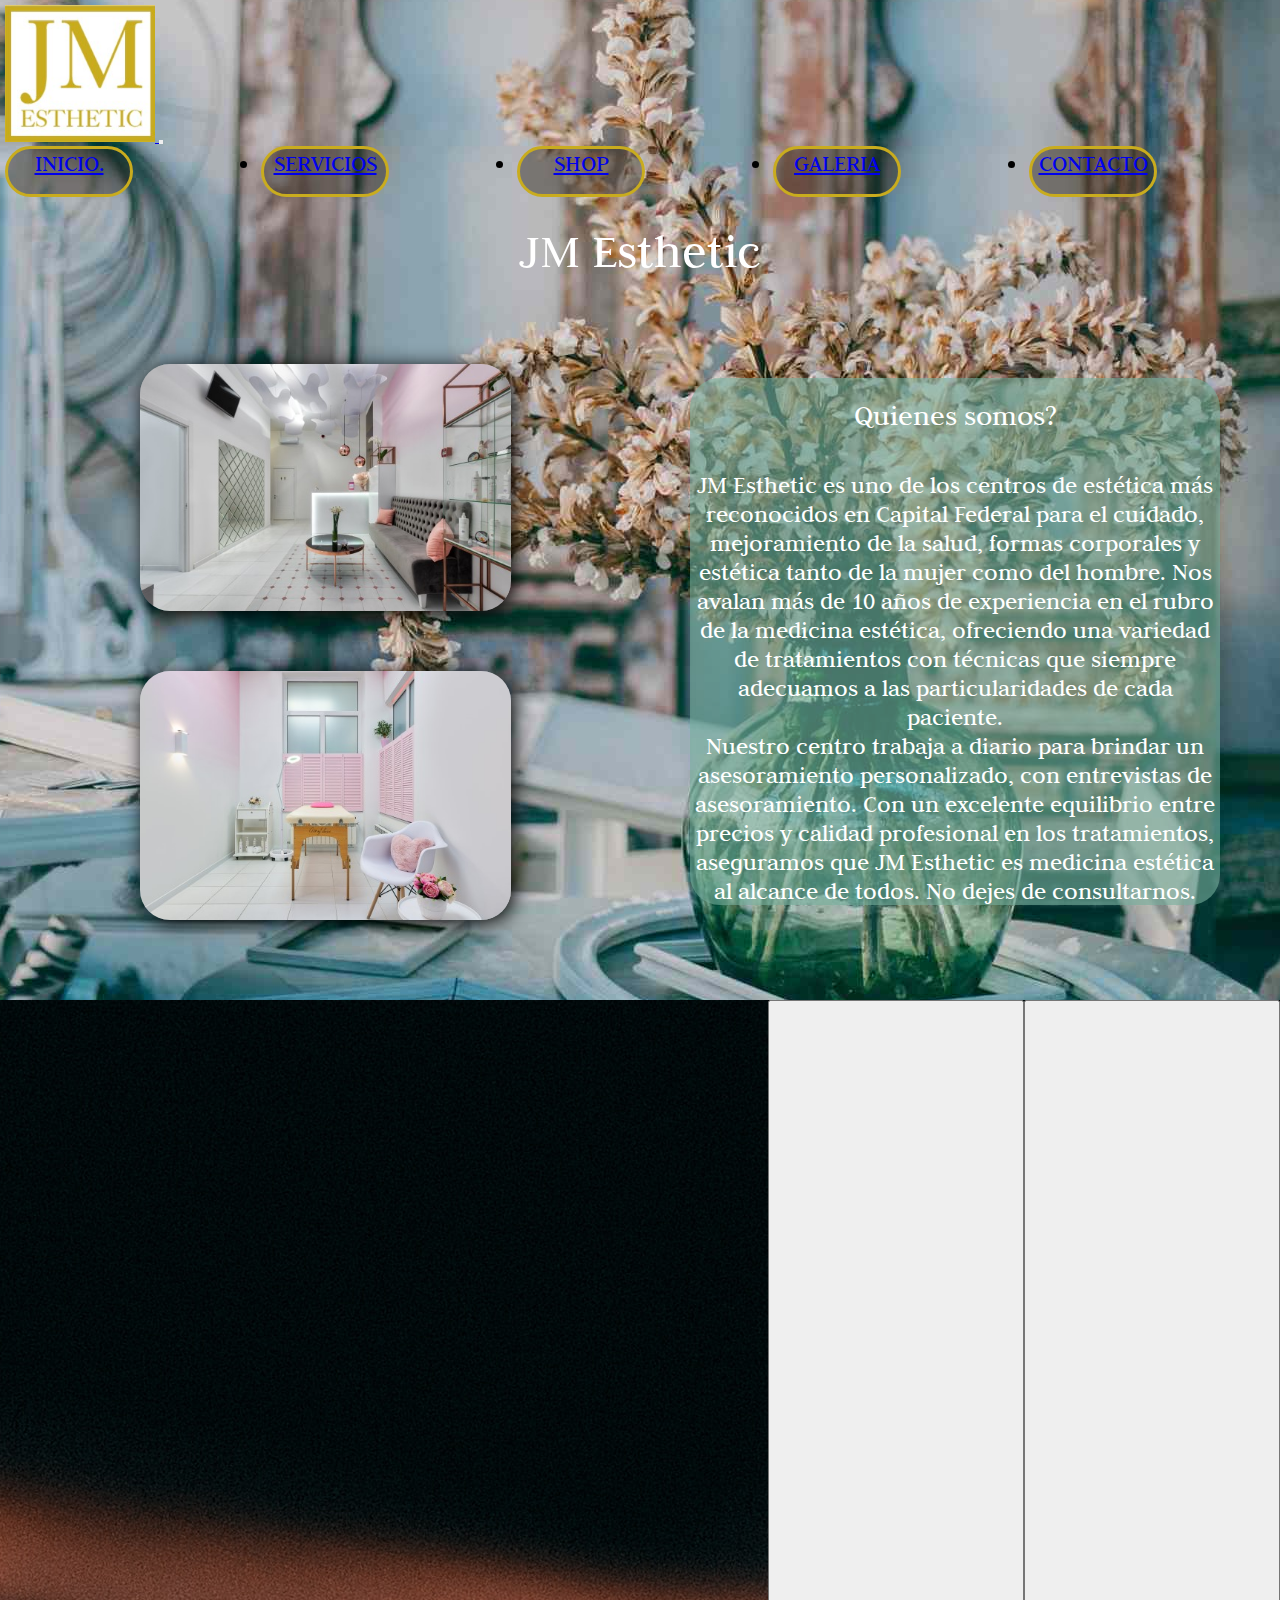
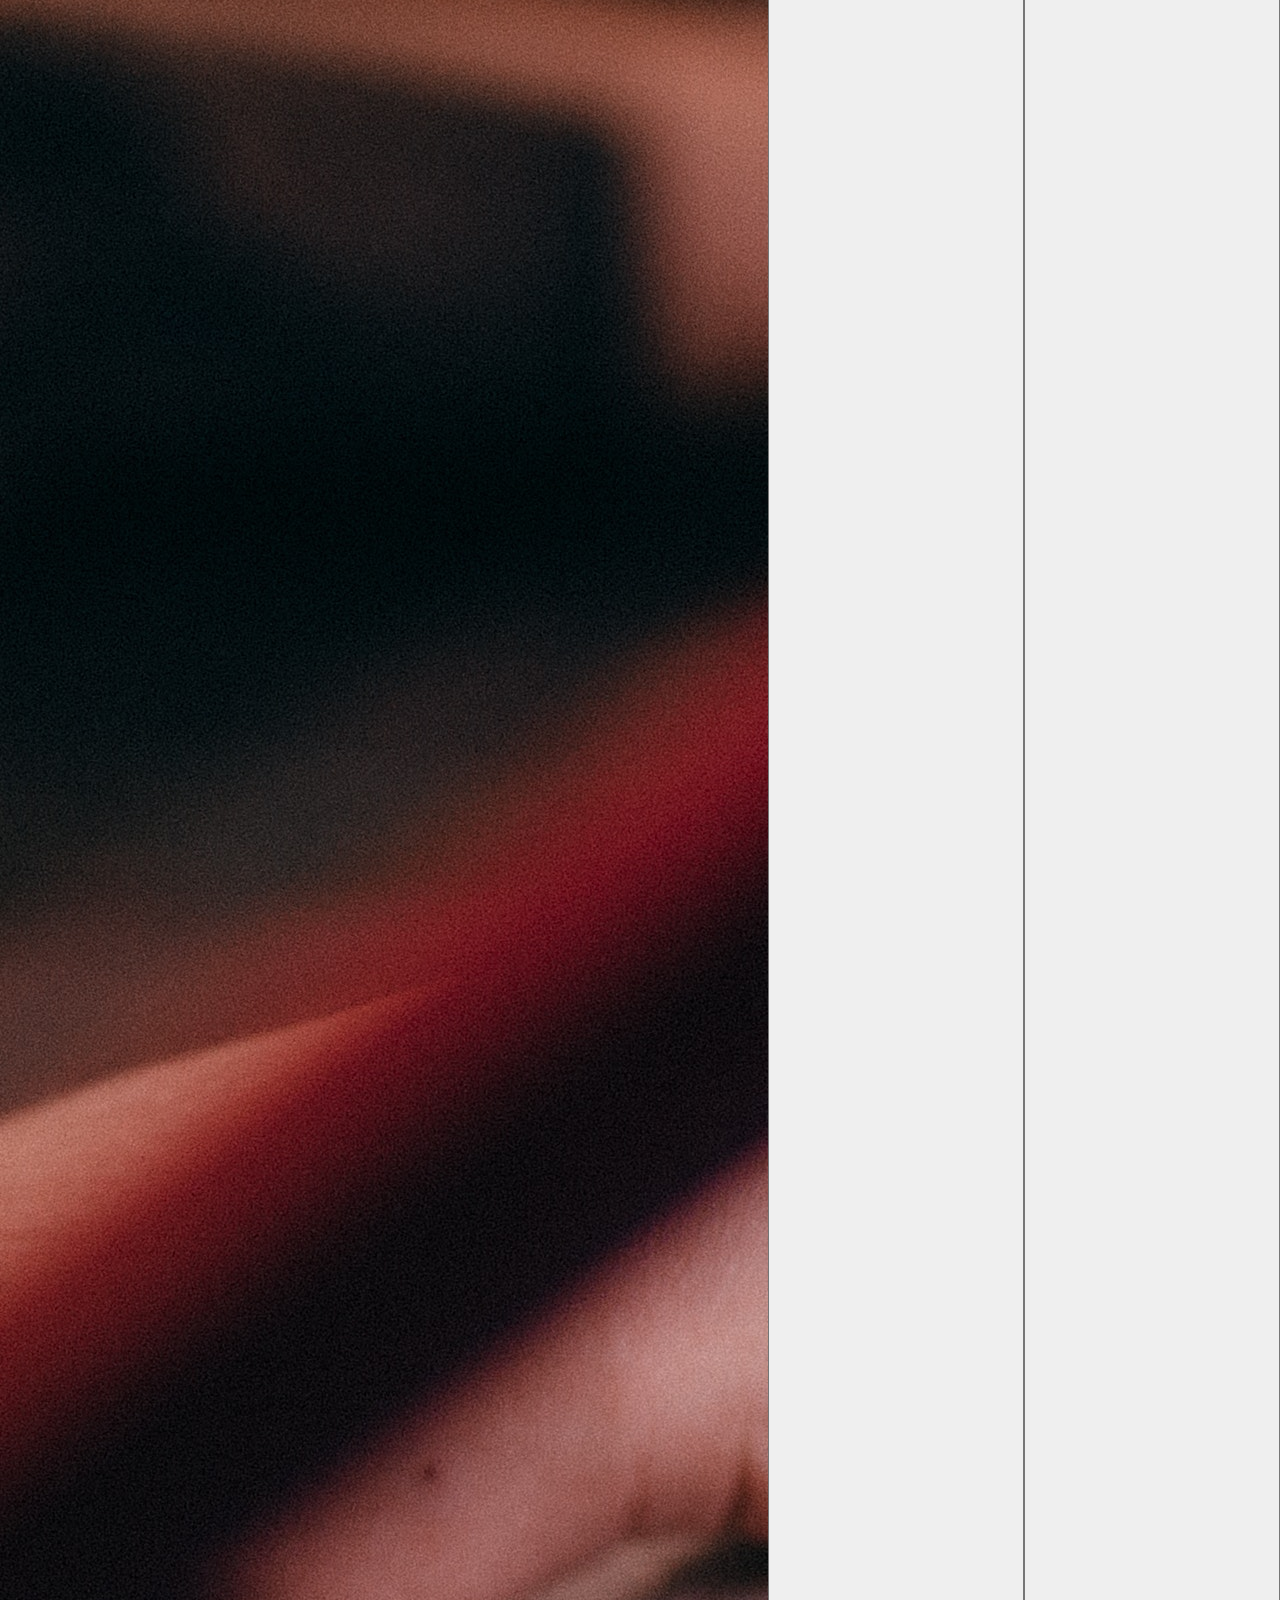
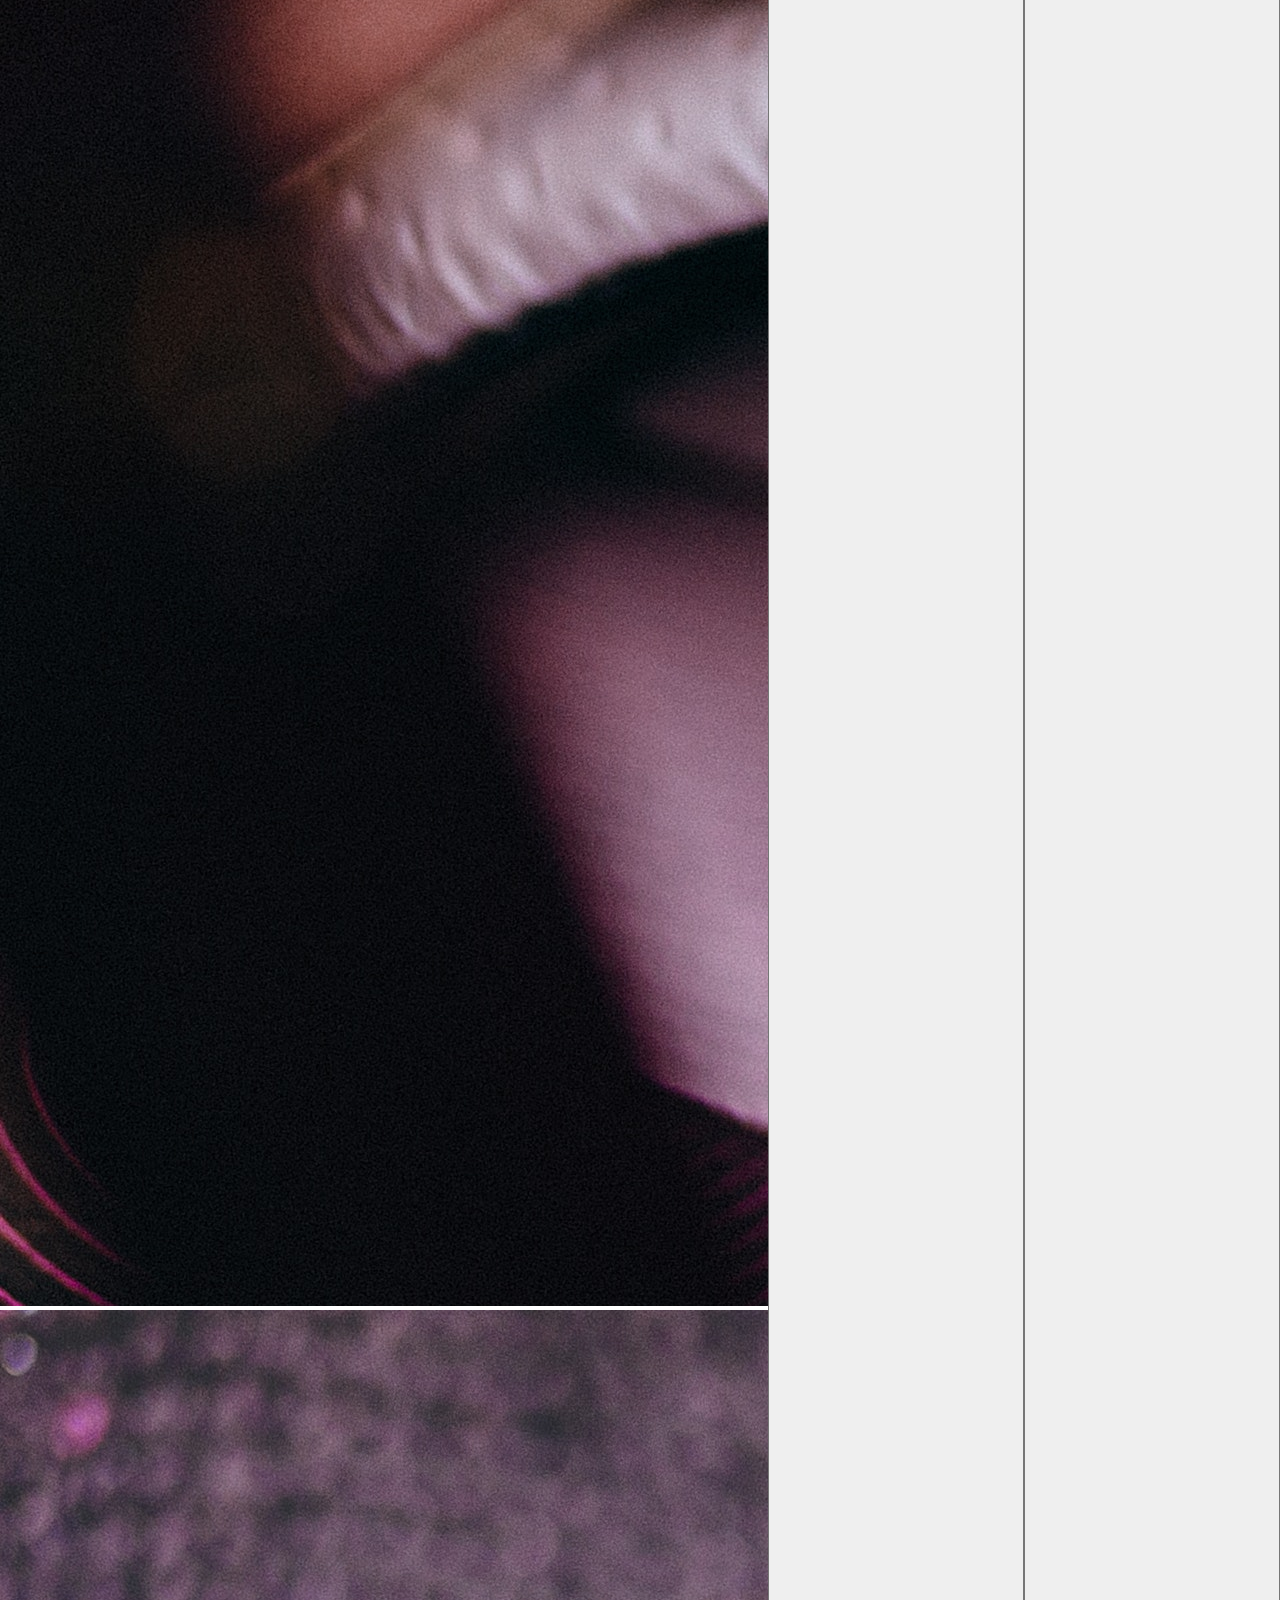
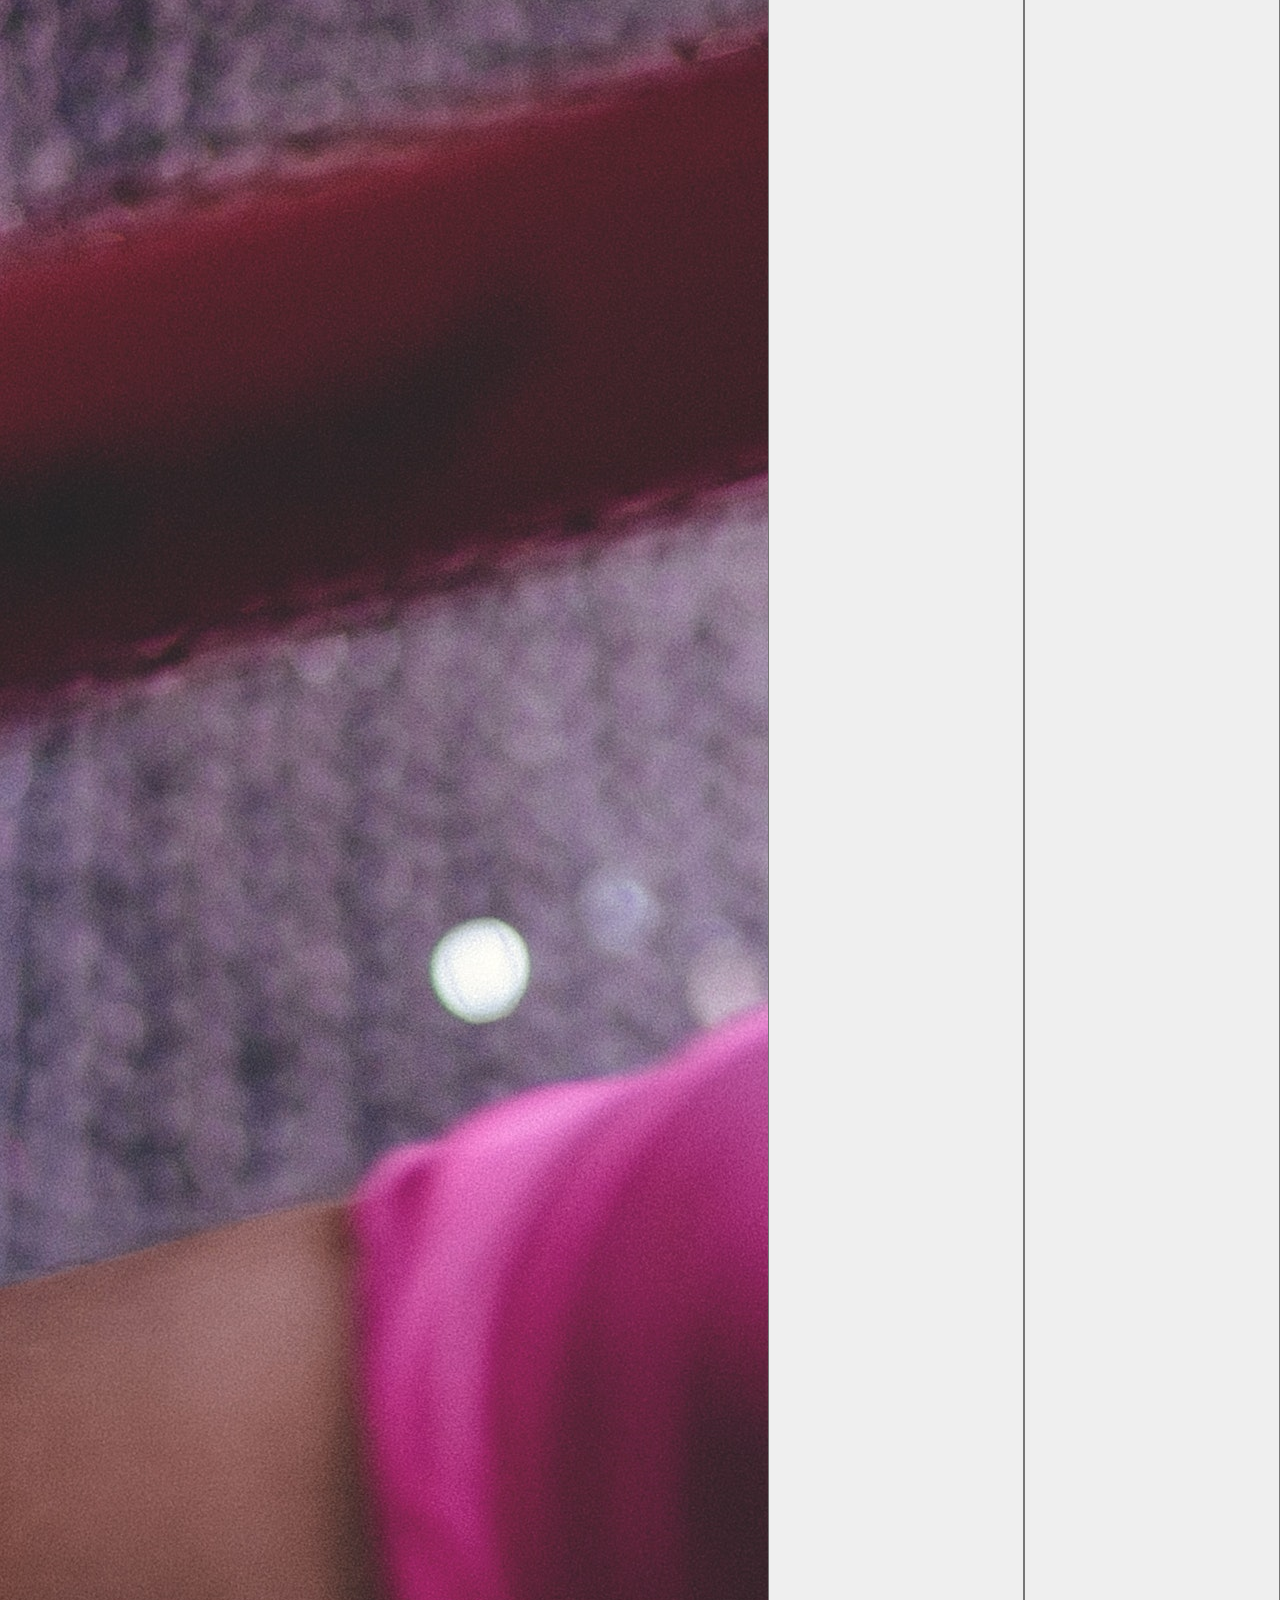
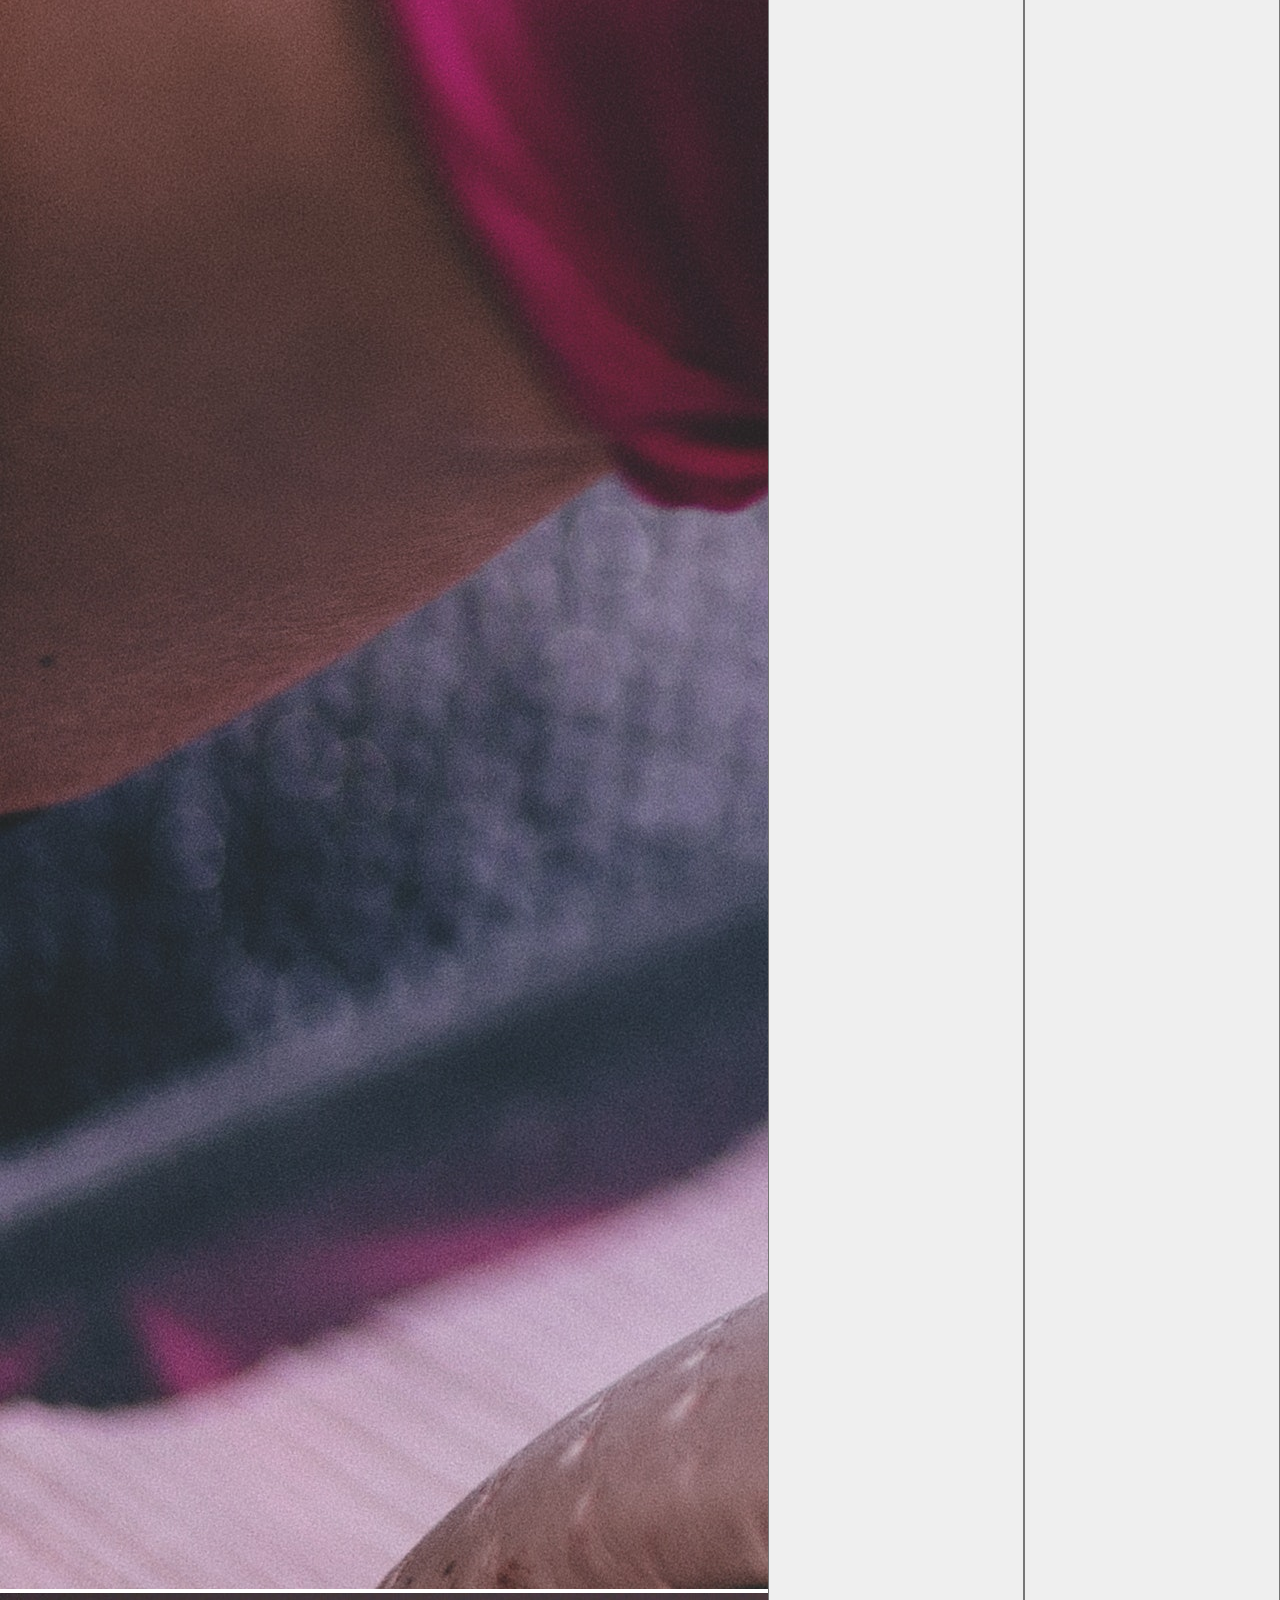
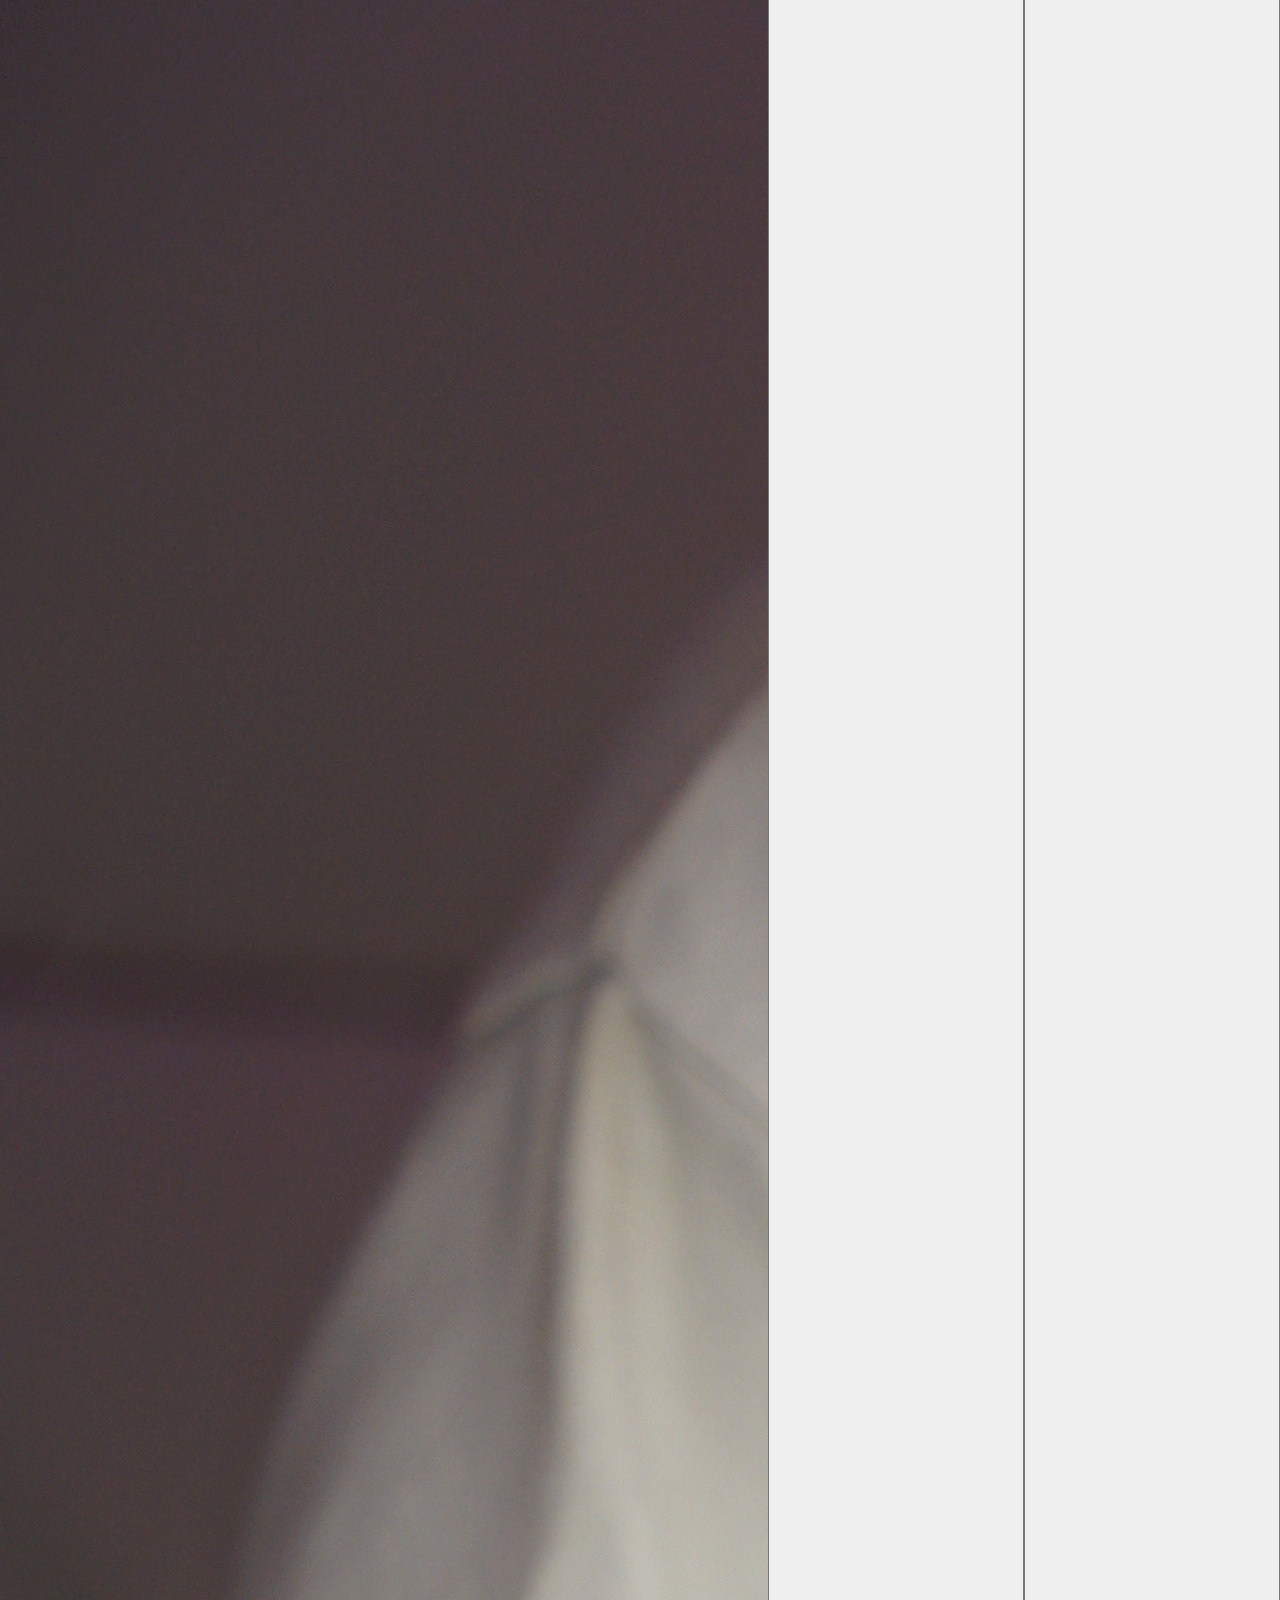
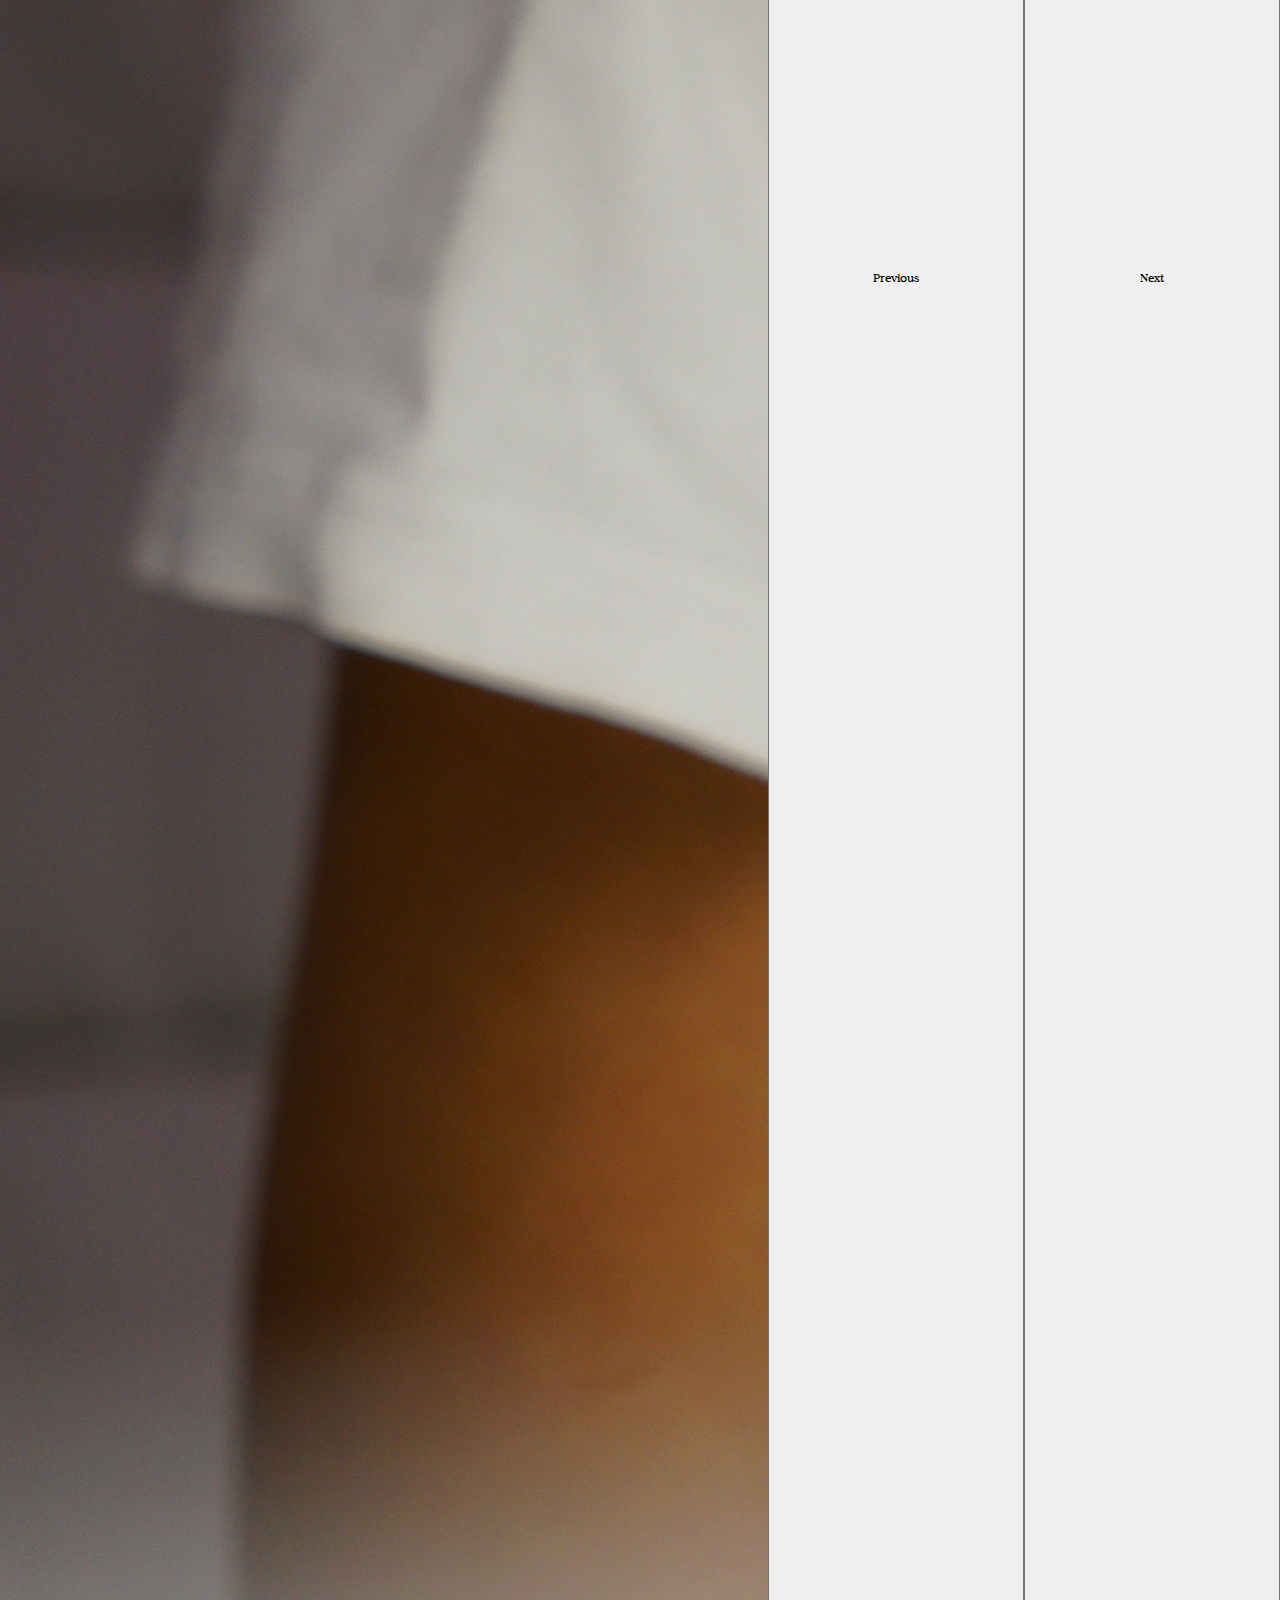
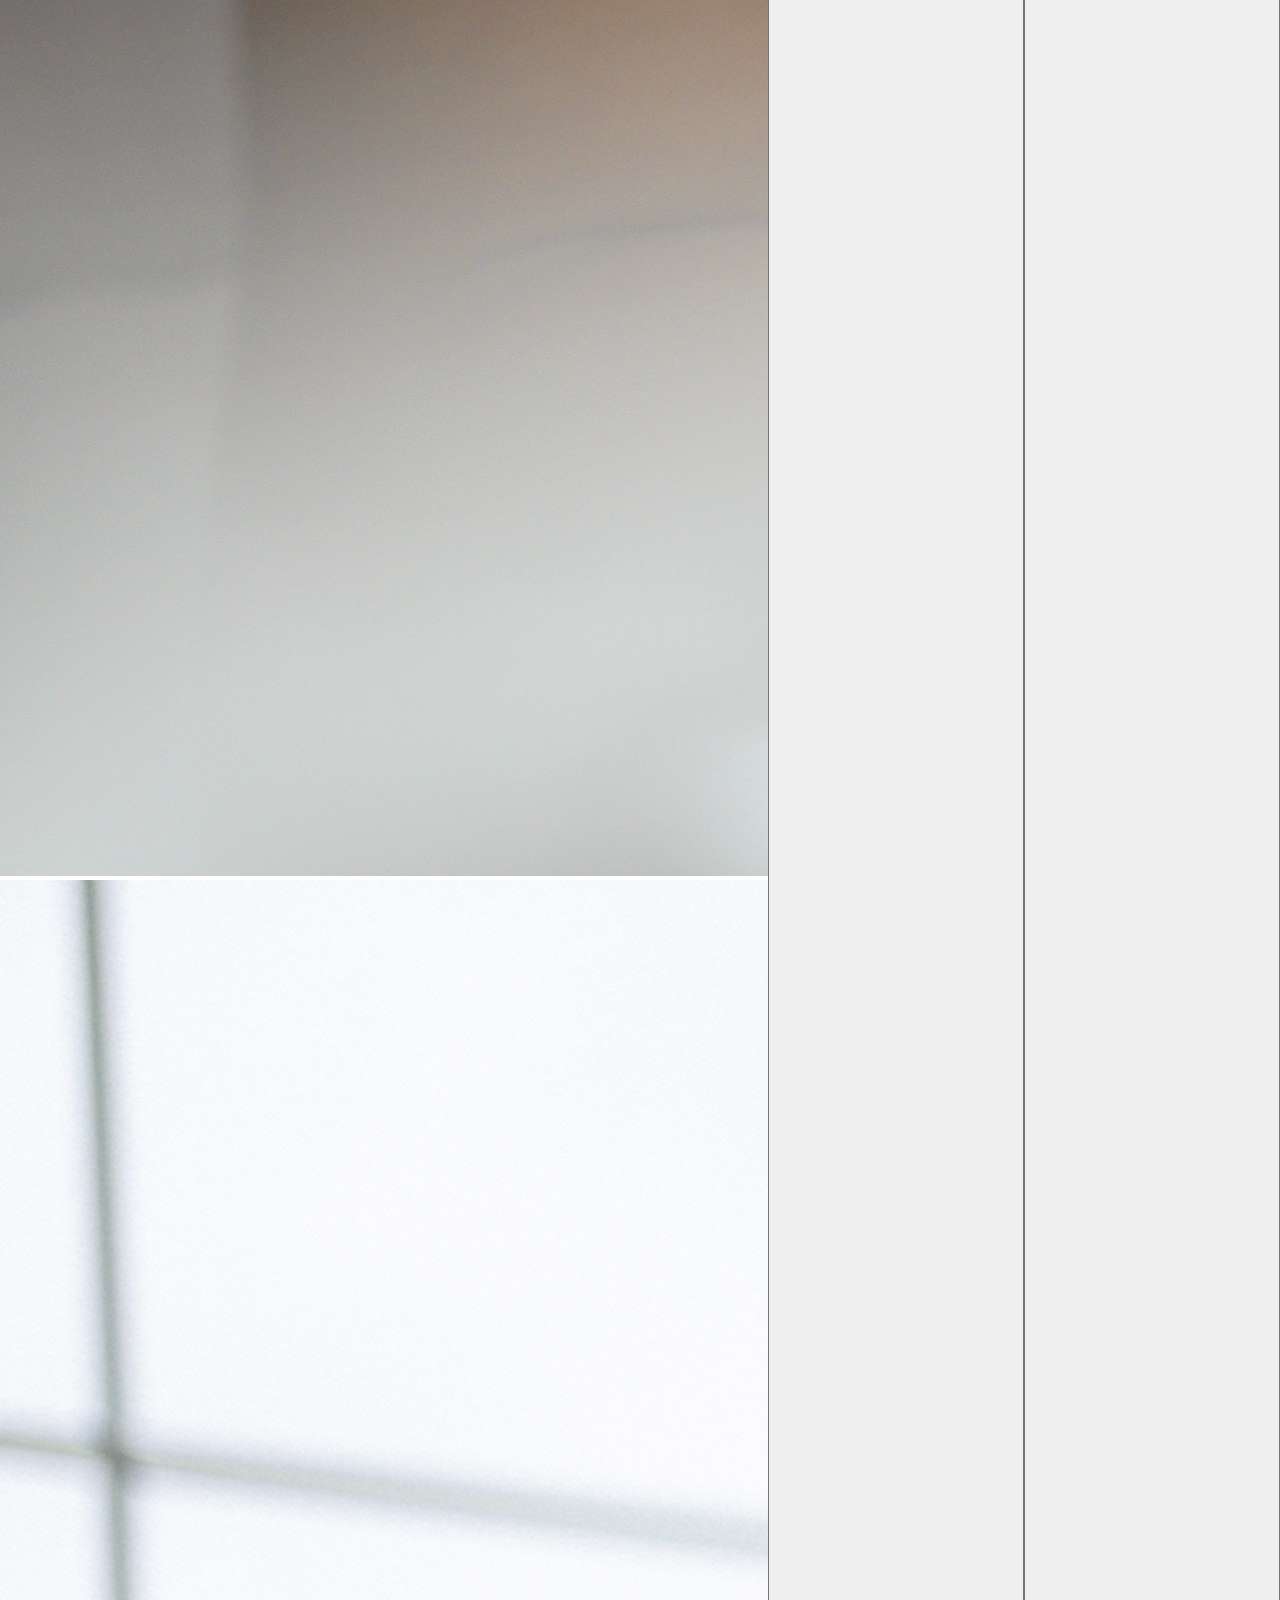
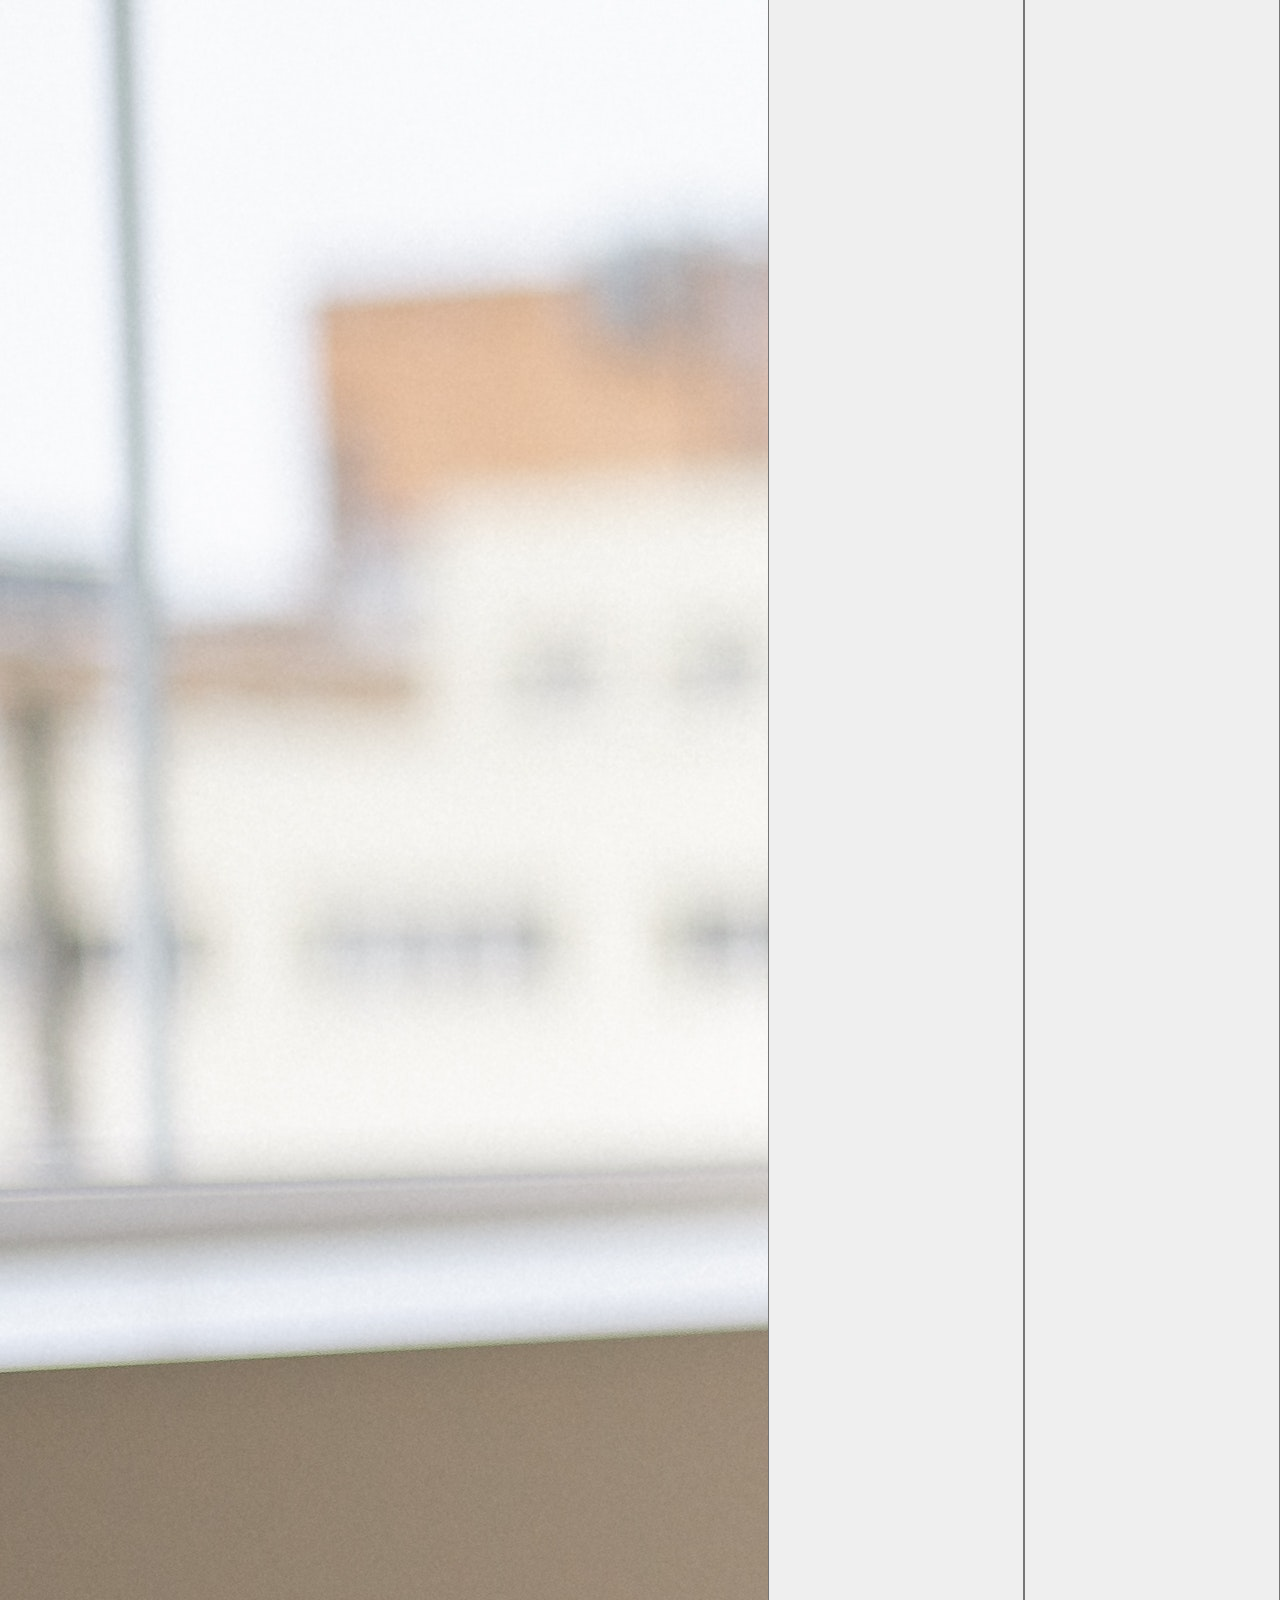
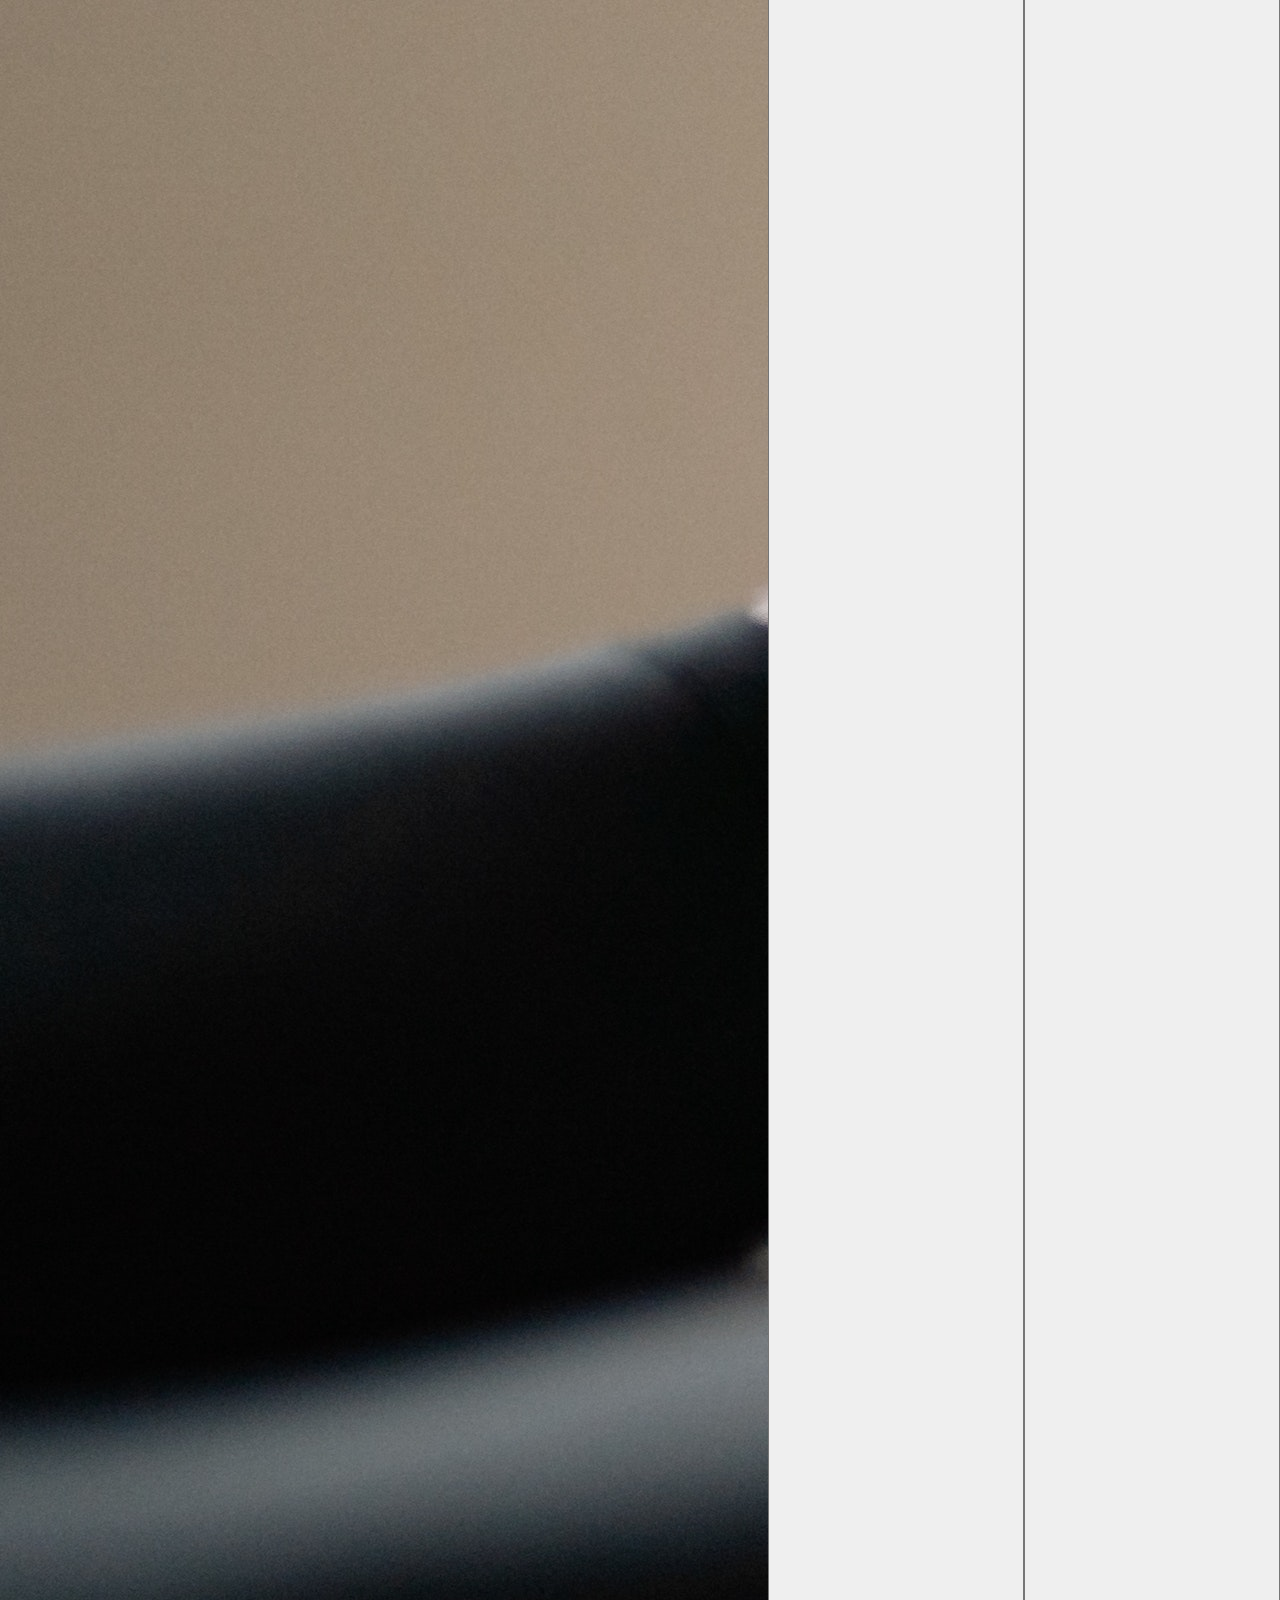
<file: index.html>
<!DOCTYPE html>
<html lang="es">
<head>
    <meta charset="UTF-8">
    <meta http-equiv="X-UA-Compatible" content="IE=edge">
    <meta name="viewport" content="width=device-width, initial-scale=1.0">
    <title>JM Esthetic</title>
    <link href="https://cdn.jsdelivr.net/npm/bootstrap@5.2.2/dist/css/bootstrap.min.css" rel="stylesheet" integrity="sha384-Zenh87qX5JnK2Jl0vWa8Ck2rdkQ2Bzep5IDxbcnCeuOxjzrPF/et3URy9Bv1WTRi" crossorigin="anonymous">
    <link rel="stylesheet" type="text/css" href="./style.css">
    <link rel="icon" href="./img/logopaint.ico.ico">
    <link rel="stylesheet" href="https://cdnjs.cloudflare.com/ajax/libs/animate.css/4.1.1/animate.min.css"/>
    <link href="https://fonts.googleapis.com/css2?family=Judson&display=swap" rel="stylesheet">
</head>
<body class="index">
    <header class="header">
        <nav class="navbar navbar-expand-lg bg-light header__navbar bg-transparent">
            <div class="container-fluid">
              <a class="navbar-brand" href="./index.html">
                <img src="./img/logopaint.jpg" class="header__logo" alt="logoJM"> 
              </a>
              <button class="navbar-toggler" type="button" data-bs-toggle="collapse" data-bs-target="#navbarText" aria-controls="navbarText" aria-expanded="false" aria-label="Toggle navigation">
                <span class="navbar-toggler-icon"></span>
              </button>
              <div class="collapse navbar-collapse header__navbar" id="navbarText">
                <ul class="navbar-nav me-auto mb-2 mb-lg-0 navbar__list">
                  <li class="nav-item list__pag">
                    <a class="nav-link p-0 text-white" href="./index.html">INICIO.</a>
                      </li>  
                  <li class="nav-item list__pag">
                    <a class="nav-link p-0 text-white" href="./pages/servicios.html">SERVICIOS</a>
                      </li>
                  <li class="nav-item list__pag">
                    <a class="nav-link p-0 text-white" href="./pages/shop.html">SHOP</a>
                  </li>
                  <li class="nav-item list__pag">
                    <a class="nav-link p-0 text-white" href="./pages/galeria.html">GALERIA</a>
                  </li>
                  <li class="nav-item list__pag">
                    <a class="nav-link p-0 text-white" href="./pages/contacto.html">CONTACTO</a>
                  </li>
                </ul>
              </div>
            </div>
          </nav>
        <!-- <a href="./index.html"> <img src="./img/logopaint.jpg" class="header__logo" alt="logoJM"></a>
        <nav class="header__navbar">
            <ul class="navbar__list">
                <li class="list__pag"><a href="./pages/servicios.html">SERVICIOS</a></li>
                <li class="list__pag"><a href="./pages/shop.html">SHOP</a></li>
                <li class="list__pag"><a href="./pages/galeria.html">GALERIA</a></li>
                <li class="list__pag"><a href="./pages/contacto.html">CONTACTO</a></li>
            </ul>
        </nav> -->
    </header>

    <main>
            <h1>JM Esthetic</h1>
            <div class="main__index">   
              <div class="index__img">
                 <img src="./img/interior.jpg" class="img__inside animate__animated animate__fadeInLeft" alt="interior">
                 <img src="./img/interior2.jpg" class="img__inside animate__animated animate__fadeInLeft" alt="interior1">
              </div>
              <div class="index__text animate__animated animate__fadeInRight">
                 <h3 class="text__tittlemain">Quienes somos?</h3><br>
                    <p class="text__description">JM Esthetic es uno de los centros de estética más reconocidos en Capital Federal para el cuidado, mejoramiento de la salud, formas corporales y estética tanto de la mujer como del hombre. Nos avalan más de 10 años de experiencia en el rubro de la medicina estética, ofreciendo una variedad de tratamientos con técnicas que siempre adecuamos a las particularidades de cada paciente.</p>
                    <p class="text__description">Nuestro centro trabaja a diario para brindar un asesoramiento personalizado, con entrevistas de asesoramiento. Con un excelente equilibrio entre precios y calidad profesional en los tratamientos, aseguramos que JM Esthetic es medicina estética al alcance de todos. No dejes de consultarnos.</p>
              </div>
            </div>
            <div id="carouselExampleControls" class="carousel slide" data-bs-ride="carousel">
              <div class="carousel-inner">
                <div class="carousel-item active">
                  <img src="./img/mano1.jpg" class="d-block w-100 hands" alt="mano1">
                </div>
                <div class="carousel-item">
                  <img src="./img/mano2.jpg" class="d-block w-100 hands" alt="mano2">
                </div>
                <div class="carousel-item">
                  <img src="./img/mano3.jpg" class="d-block w-100 hands" alt="mano3">
                </div>
                <div class="carousel-item">
                  <img src="./img/mas1.jpg" class="d-block w-100 hands" alt="mano3">
                </div>
                <div class="carousel-item">
                  <img src="./img/mas2.jpg" class="d-block w-100 hands" alt="mano3">
                </div>
                
              </div>
              <button class="carousel-control-prev" type="button" data-bs-target="#carouselExampleControls" data-bs-slide="prev">
                <span class="carousel-control-prev-icon" aria-hidden="true"></span>
                <span class="visually-hidden">Previous</span>
              </button>
              <button class="carousel-control-next" type="button" data-bs-target="#carouselExampleControls" data-bs-slide="next">
                <span class="carousel-control-next-icon" aria-hidden="true"></span>
                <span class="visually-hidden">Next</span>
              </button>
            </div>
    </main>

    <footer>
        <div class="footer__direc">
            <h4 class="direc__ubi">UBICACIÓN Y CONTACTO</h4>
            <p class="direc__p">011-2345678</p>
            <p class="direc__p">Av. Diaz Velez 3758</p>
            <p class="direc__p">Almagro- Cap. Federal</p>
        </div>
        <div class="footer__copy">
            <p>COPYRIGHT JAQUELINE MARTINEZ</p>
        </div>
        <nav class="footer__nav">
            <a href="https://www.facebook.com" target="_blank" class="logo-redes"> <img src="./img/logofbpng0.png" alt="logo facebook" ></a> <!--icono aparece en color blanco-->
            <a href="https://www.instagram.com" target="_blank" class="logo-redes"> <img src= "./img/instagrampng.png" alt="logo instagram"></a> <!--icono aparece en color blanco-->
        </nav>
    </footer>
    <script src="https://cdn.jsdelivr.net/npm/@popperjs/core@2.11.6/dist/umd/popper.min.js" integrity="sha384-oBqDVmMz9ATKxIep9tiCxS/Z9fNfEXiDAYTujMAeBAsjFuCZSmKbSSUnQlmh/jp3" crossorigin="anonymous"></script>
    <script src="https://cdn.jsdelivr.net/npm/bootstrap@5.2.2/dist/js/bootstrap.min.js" integrity="sha384-IDwe1+LCz02ROU9k972gdyvl+AESN10+x7tBKgc9I5HFtuNz0wWnPclzo6p9vxnk" crossorigin="anonymous"></script>
</body>
</html>
</file>
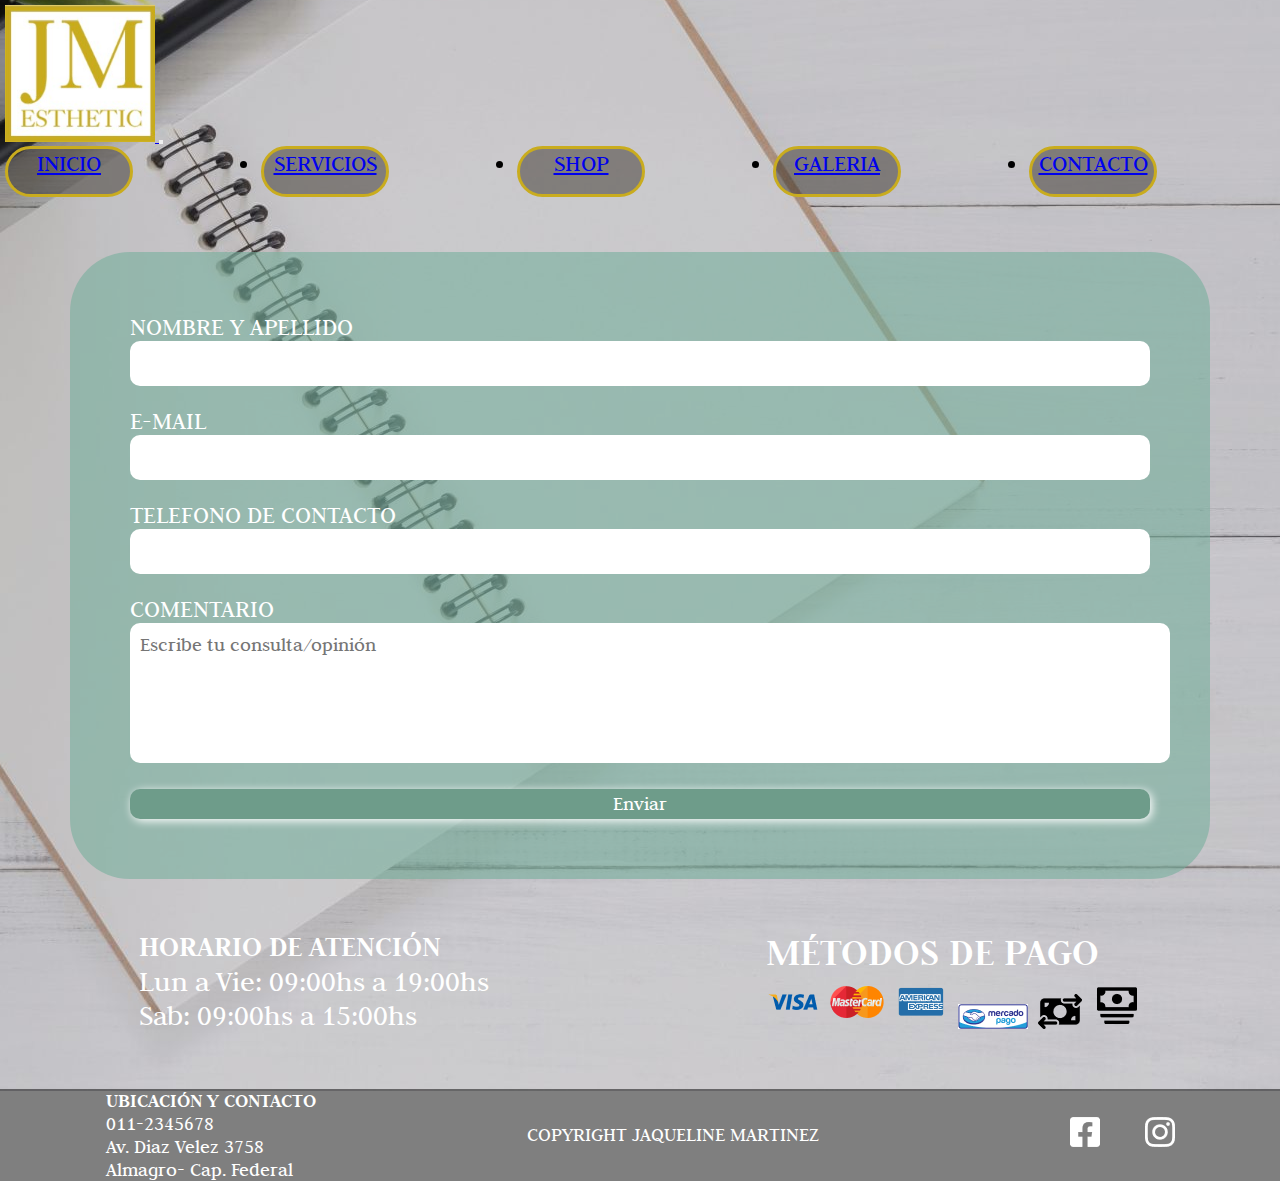
<file: pages/contacto.html>
<!DOCTYPE html>
<html lang="es">
<head>
    <meta charset="UTF-8">
    <meta http-equiv="X-UA-Compatible" content="IE=edge">
    <meta name="viewport" content="width=device-width, initial-scale=1.0">
    <title>Contacto - JM Esthetic</title>
    <link href="https://cdn.jsdelivr.net/npm/bootstrap@5.2.2/dist/css/bootstrap.min.css" rel="stylesheet" integrity="sha384-Zenh87qX5JnK2Jl0vWa8Ck2rdkQ2Bzep5IDxbcnCeuOxjzrPF/et3URy9Bv1WTRi" crossorigin="anonymous">
    <link rel="icon" href="../img/logopaint.ico.ico">
    <link rel="stylesheet" type="text/css" href="../style.css">
    <link href="https://fonts.googleapis.com/css2?family=Judson&display=swap" rel="stylesheet">
</head>
<body class="body-contact">
    <header class="header">
        <nav class="navbar navbar-expand-lg bg-light header__navbar bg-transparent">
            <div class="container-fluid">
              <a class="navbar-brand" href="../index.html">
                <img src="../img/logopaint.jpg" class="header__logo" alt="logoJM"> 
              </a>
              <button class="navbar-toggler" type="button" data-bs-toggle="collapse" data-bs-target="#navbarText" aria-controls="navbarText" aria-expanded="false" aria-label="Toggle navigation">
                <span class="navbar-toggler-icon"></span>
              </button>
              <div class="collapse navbar-collapse header__navbar" id="navbarText">
                <ul class="navbar-nav me-auto mb-2 mb-lg-0 navbar__list">
                  <li class="nav-item list__pag">
                    <a class="nav-link p-0 text-white" href="../index.html">INICIO</a>
                      </li>  
                  <li class="nav-item list__pag">
                    <a class="nav-link p-0 text-white" href="../pages/servicios.html">SERVICIOS</a>
                      </li>
                  <li class="nav-item list__pag">
                    <a class="nav-link p-0 text-white" href="../pages/shop.html">SHOP</a>
                  </li>
                  <li class="nav-item list__pag">
                    <a class="nav-link p-0 text-white" href="../pages/galeria.html">GALERIA</a>
                  </li>
                  <li class="nav-item list__pag">
                    <a class="nav-link p-0 text-white" href="../pages/contacto.html">CONTACTO</a>
                  </li>
                </ul>
              </div>
            </div>
          </nav>
    </header>
    <main>
        <form class="form">
            <div class="form__form">
                <p class="form__description">NOMBRE Y APELLIDO<br><input type="text"></p>
                <p class="form__description">E-MAIL <br><input type="email"></p>
                <p class="form__description">TELEFONO DE CONTACTO <br><input type="text"></p>
                <p class="form__description">COMENTARIO <br><textarea name="comment" placeholder="Escribe tu consulta/opinión"></textarea></br>
                <button class="form__button">Enviar</button>
            </div>
        </form>
        <section class="section-contact">
            <div class="contact__days">
                <h4 class="days__time">HORARIO DE ATENCIÓN</h4>
                <p class="days__time">Lun a Vie: 09:00hs a 19:00hs</p>
                <p class="days__time">Sab: 09:00hs a 15:00hs</p>
            </div>
            <div class="section-pay">
                <h4>MÉTODOS DE PAGO</h4>
                <div>
                    <img src="../img/visa.png" alt="logo visa">
                    <img src="../img/master.png" alt="logo master">
                    <img src="../img/amex.png" alt="logo amex">
                    <img src="../img/merpago.png" alt="logo mercadopago">
                    <img src="../img/transfer.png" alt="logo transfer">
                    <img src="../img/efectivo.png" alt="logo efectivo">
                </div>
            </div>
        </section>
    </main>
    <footer>
        <div class="footer__direc">
            <h4 class="direc__ubi">UBICACIÓN Y CONTACTO</h4>
            <p class="direc__p">011-2345678</p>
            <p class="direc__p">Av. Diaz Velez 3758</p>
            <p class="direc__p">Almagro- Cap. Federal</p>
        </div>
        <div class="footer__copy">
            <p>COPYRIGHT JAQUELINE MARTINEZ</p>
        </div>
        <nav class="footer__nav">
            <a href="https://www.facebook.com" target="_blank" class="logo-redes"> <img src="../img/logofbpng0.png" alt="logo facebook" ></a> <!--icono aparece en color blanco-->
            <a href="https://www.instagram.com" target="_blank" class="logo-redes"> <img src= "../img/instagrampng.png" alt="logo instagram"></a> <!--icono aparece en color blanco-->
        </nav>
    </footer>
    <script src="https://cdn.jsdelivr.net/npm/@popperjs/core@2.11.6/dist/umd/popper.min.js" integrity="sha384-oBqDVmMz9ATKxIep9tiCxS/Z9fNfEXiDAYTujMAeBAsjFuCZSmKbSSUnQlmh/jp3" crossorigin="anonymous"></script>
    <script src="https://cdn.jsdelivr.net/npm/bootstrap@5.2.2/dist/js/bootstrap.min.js" integrity="sha384-IDwe1+LCz02ROU9k972gdyvl+AESN10+x7tBKgc9I5HFtuNz0wWnPclzo6p9vxnk" crossorigin="anonymous"></script>
</body>
</html>
</file>
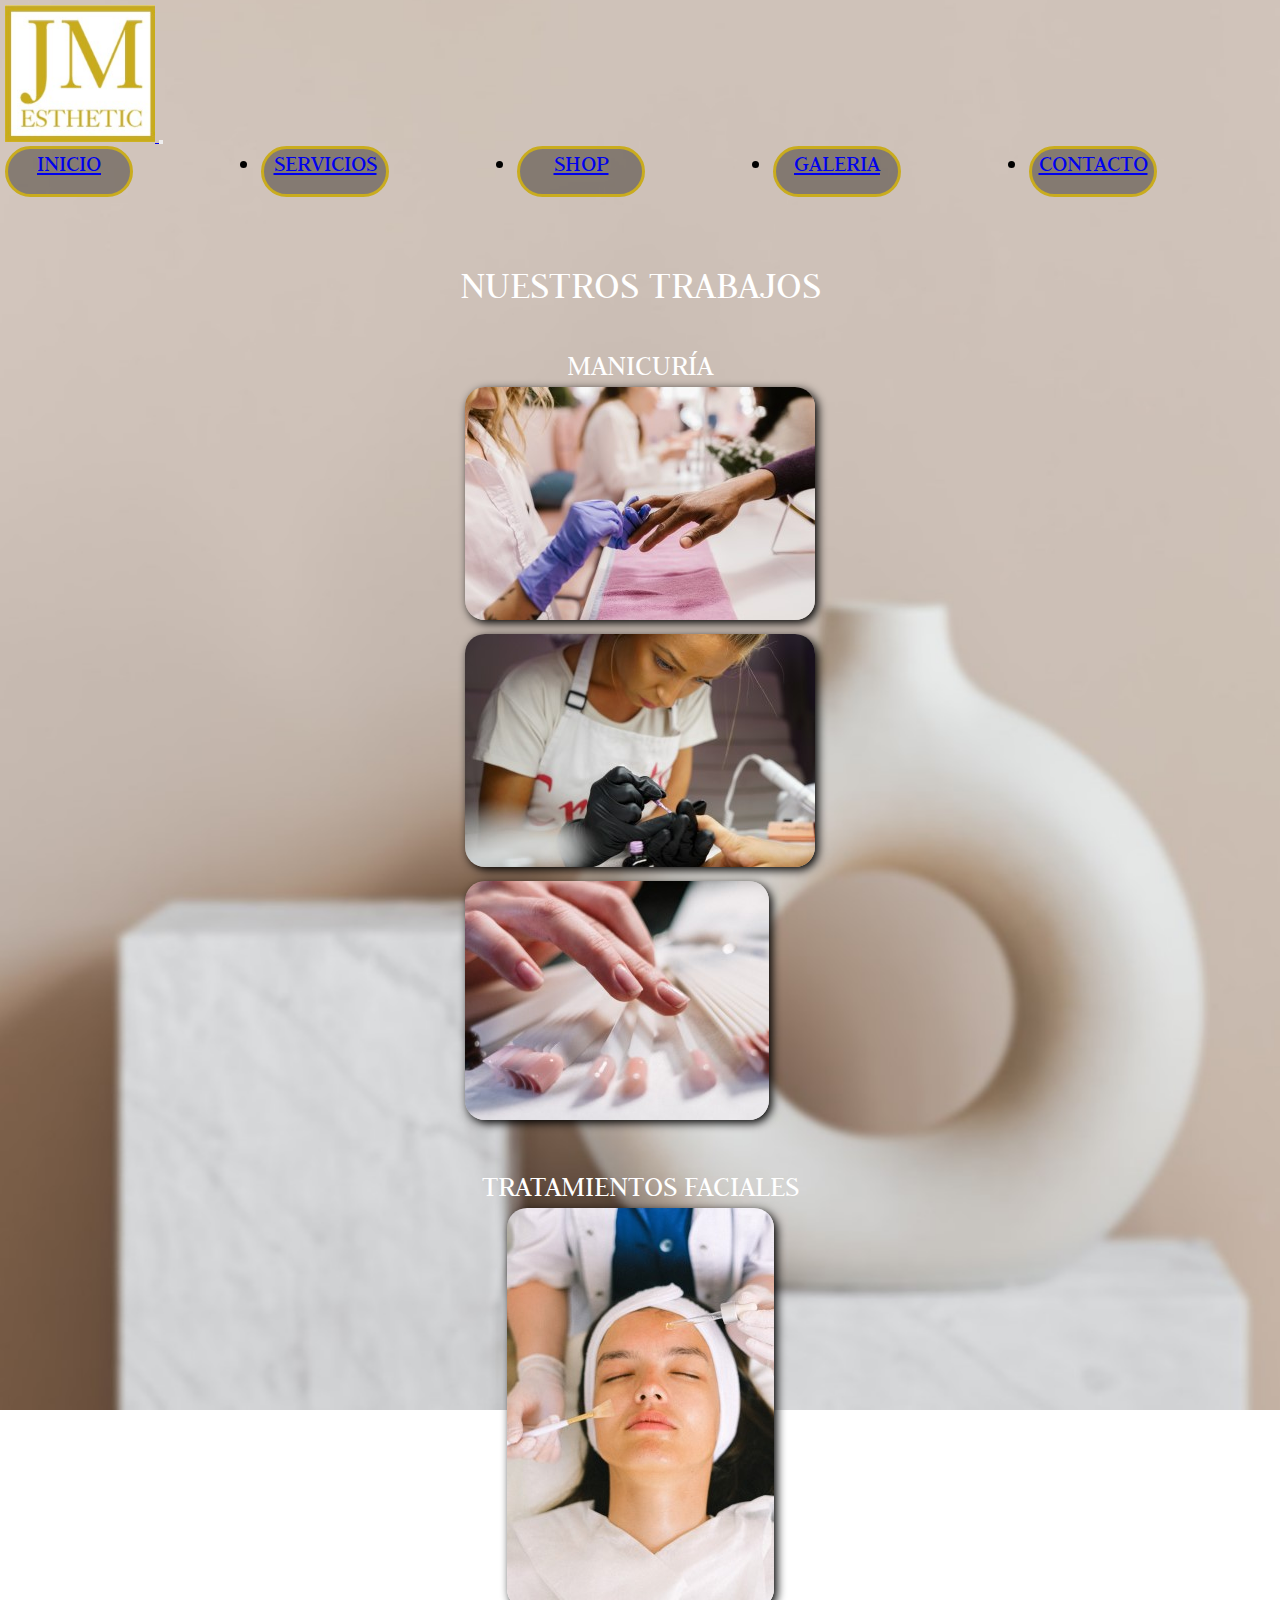
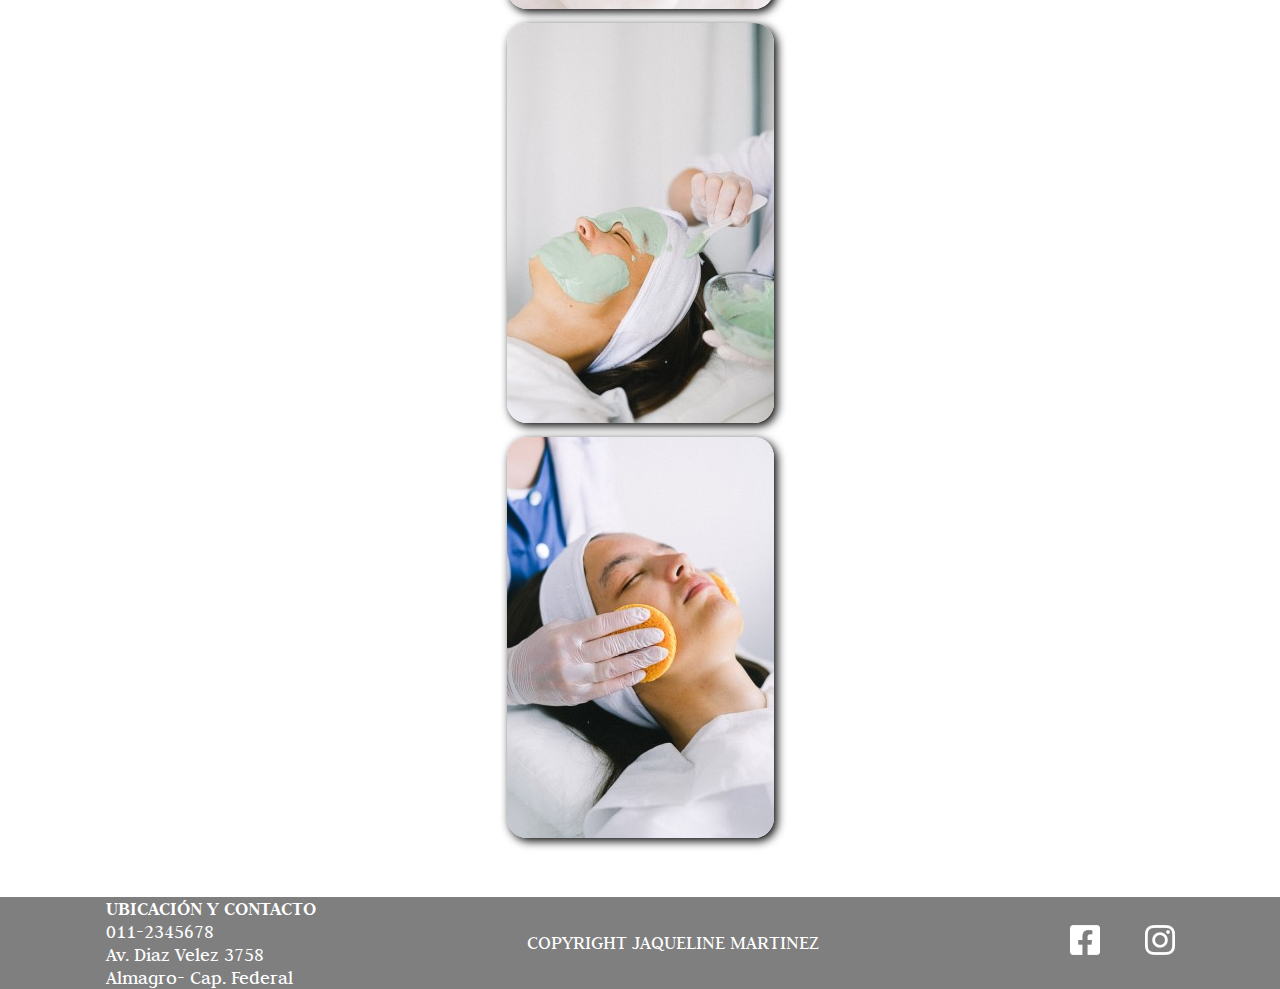
<file: pages/galeria.html>
<!DOCTYPE html>
<html lang="es">
<head>
    <meta charset="UTF-8">
    <meta http-equiv="X-UA-Compatible" content="IE=edge">
    <meta name="viewport" content="width=device-width, initial-scale=1.0">
    <title>Galeria - JM Esthetic</title>
    <link href="https://cdn.jsdelivr.net/npm/bootstrap@5.2.2/dist/css/bootstrap.min.css" rel="stylesheet" integrity="sha384-Zenh87qX5JnK2Jl0vWa8Ck2rdkQ2Bzep5IDxbcnCeuOxjzrPF/et3URy9Bv1WTRi" crossorigin="anonymous">
    <link rel="icon" href="../img/logopaint.ico.ico">
    <link rel="stylesheet" type="text/css" href="../style.css">
    <link href="https://fonts.googleapis.com/css2?family=Judson&display=swap" rel="stylesheet">
</head>
<body class="galery">
    <header class="header">
        <nav class="navbar navbar-expand-lg bg-light header__navbar bg-transparent">
            <div class="container-fluid">
              <a class="navbar-brand" href="../index.html">
                <img src="../img/logopaint.jpg" class="header__logo" alt="logoJM"> 
              </a>
              <button class="navbar-toggler" type="button" data-bs-toggle="collapse" data-bs-target="#navbarText" aria-controls="navbarText" aria-expanded="false" aria-label="Toggle navigation">
                <span class="navbar-toggler-icon"></span>
              </button>
              <div class="collapse navbar-collapse header__navbar" id="navbarText">
                <ul class="navbar-nav me-auto mb-2 mb-lg-0 navbar__list">
                  <li class="nav-item list__pag">
                    <a class="nav-link p-0 text-white" href="../index.html">INICIO</a>
                      </li>  
                  <li class="nav-item list__pag">
                    <a class="nav-link p-0 text-white" href="../pages/servicios.html">SERVICIOS</a>
                      </li>
                  <li class="nav-item list__pag">
                    <a class="nav-link p-0 text-white" href="../pages/shop.html">SHOP</a>
                  </li>
                  <li class="nav-item list__pag">
                    <a class="nav-link p-0 text-white" href="../pages/galeria.html">GALERIA</a>
                  </li>
                  <li class="nav-item list__pag">
                    <a class="nav-link p-0 text-white" href="../pages/contacto.html">CONTACTO</a>
                  </li>
                </ul>
              </div>
            </div>
          </nav>
    </header>
    <main>
        <div class="container-galery">
           <h2>NUESTROS TRABAJOS</h2>
           <div class="hands">
               <h3 class="hands__manicure">MANICURÍA</h3>
               <div class="hands__container">
                <div class="row">
                  <div class="col-12 col-md-4 col-xl-4 row__div">
                    <img src="../img/img1.jpg" class="hands1 row__hands" alt="trabajo manicura">
                  </div>
                  <div class="col-12 col-md-4 col-xl-4 row__div">
                    <img src="../img/img2.jpg" class="hands2 row__hands" alt="pintando uñas">
                  </div>
                  <div class="col-12 col-md-4 col-xl-4 row__div ">
                    <img src="../img/img3.jpg"  class="hands3 row__hands" alt="estilos de uñas">
                  </div>
                </div>
               </div>
           </div>
           <div class="face">
               <h3 class="face__facial">TRATAMIENTOS FACIALES</h3>
               <div class="face__container">
                <div class="row">
                  <div class="col-12 col-md-4 col-xl-4 row__div">
                    <img src="../img/tfacial1.jpg" class="face1 row__face" alt="hidratacion facial">
                  </div>
                  <div class="col-12 col-md-4 col-xl-4 row__div">
                    <img src="../img/tfacial2.jpg" class="face2 row__face" alt="mascara facial">
                  </div>
                  <div class="col-12 col-md-4 col-xl-4 row__div">
                    <img src="../img/tfacial3.jpg" class="face3 row__face" alt="masaje facial">
                  </div>
                </div>
               </div>
           </div>
        </div>
    </main>
    <footer>
        <div class="footer__direc">
            <h4 class="direc__ubi">UBICACIÓN Y CONTACTO</h4>
            <p class="direc__p">011-2345678</p>
            <p class="direc__p">Av. Diaz Velez 3758</p>
            <p class="direc__p">Almagro- Cap. Federal</p>
        </div>
        <div class="footer__copy">
            <p>COPYRIGHT JAQUELINE MARTINEZ</p>
        </div>
        <nav class="footer__nav">
            <a href="https://www.facebook.com" target="_blank" class="logo-redes"> <img src="../img/logofbpng0.png" alt="logo facebook" ></a> <!--icono aparece en color blanco-->
            <a href="https://www.instagram.com" target="_blank" class="logo-redes"> <img src= "../img/instagrampng.png" alt="logo instagram"></a> <!--icono aparece en color blanco-->
        </nav>
    </footer>
    <script src="https://cdn.jsdelivr.net/npm/@popperjs/core@2.11.6/dist/umd/popper.min.js" integrity="sha384-oBqDVmMz9ATKxIep9tiCxS/Z9fNfEXiDAYTujMAeBAsjFuCZSmKbSSUnQlmh/jp3" crossorigin="anonymous"></script>
    <script src="https://cdn.jsdelivr.net/npm/bootstrap@5.2.2/dist/js/bootstrap.min.js" integrity="sha384-IDwe1+LCz02ROU9k972gdyvl+AESN10+x7tBKgc9I5HFtuNz0wWnPclzo6p9vxnk" crossorigin="anonymous"></script>
</body>
</html>
</file>
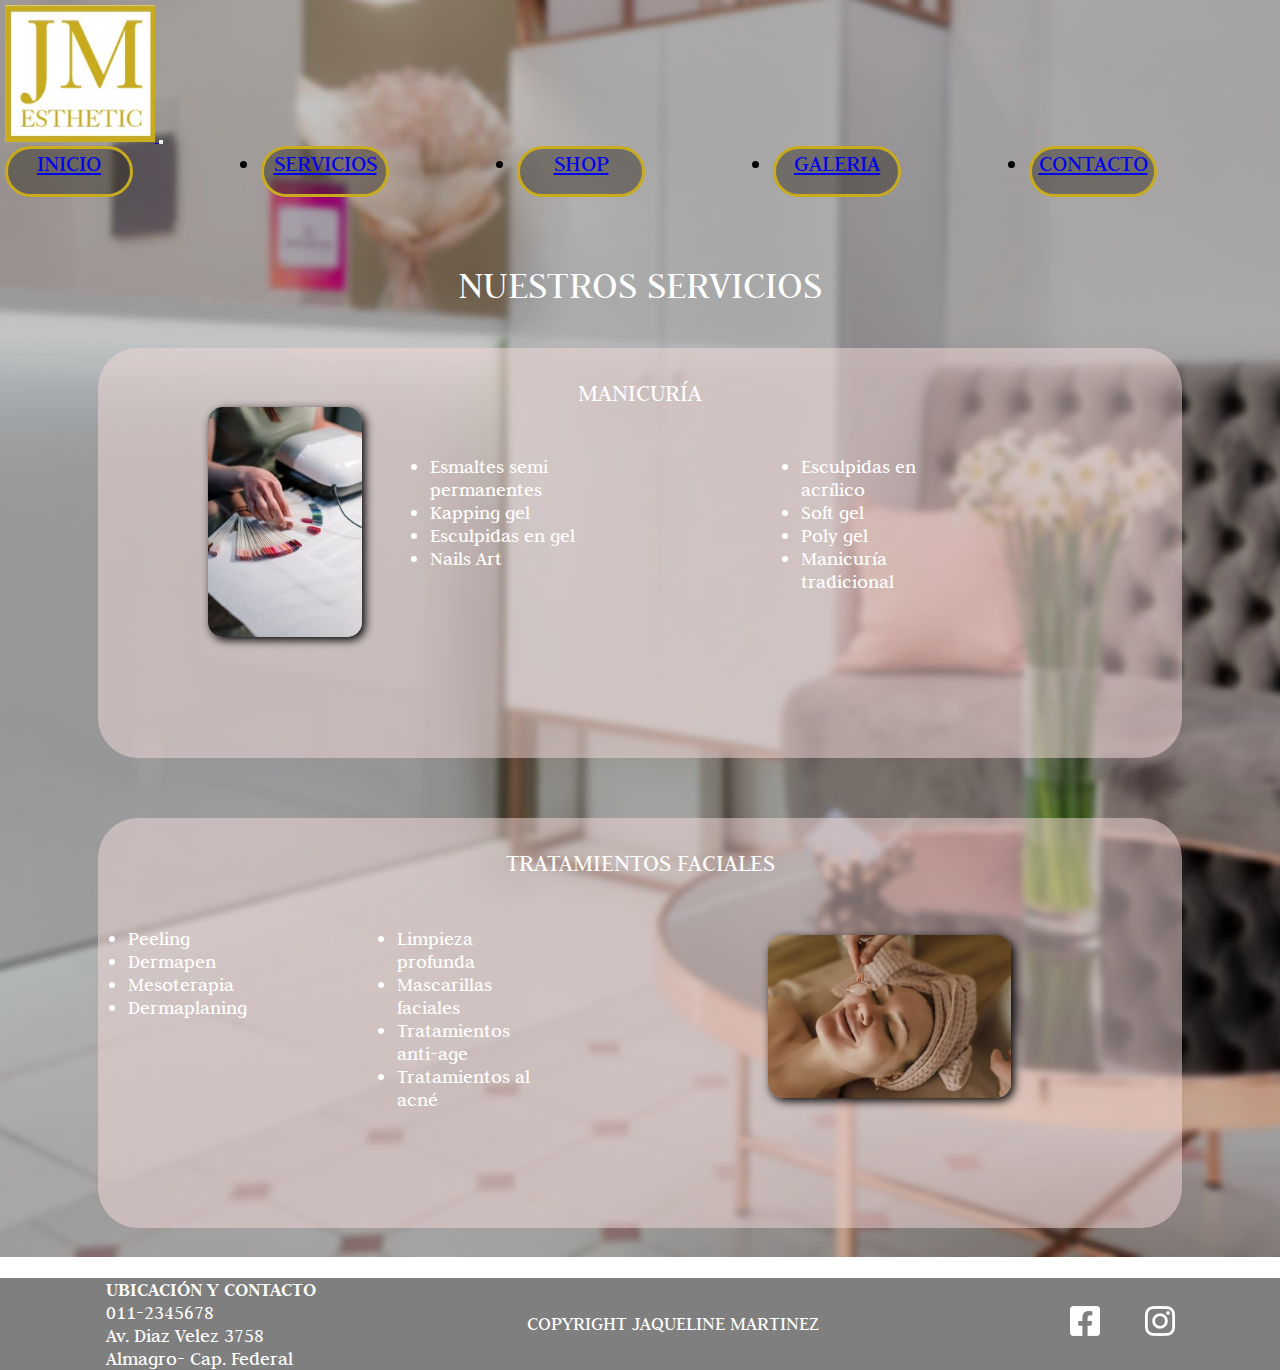
<file: pages/servicios.html>
<!DOCTYPE html>
<html lang="es">
<head>
    <meta charset="UTF-8">
    <meta http-equiv="X-UA-Compatible" content="IE=edge">
    <meta name="viewport" content="width=device-width, initial-scale=1.0">
    <title>Servicios - JM Esthetic</title>
    <link href="https://cdn.jsdelivr.net/npm/bootstrap@5.2.2/dist/css/bootstrap.min.css" rel="stylesheet" integrity="sha384-Zenh87qX5JnK2Jl0vWa8Ck2rdkQ2Bzep5IDxbcnCeuOxjzrPF/et3URy9Bv1WTRi" crossorigin="anonymous">
    <link rel="icon" href="../img/logopaint.ico.ico">
    <link rel="stylesheet" type="text/css" href="../style.css">
    <link rel="stylesheet" href="https://cdnjs.cloudflare.com/ajax/libs/animate.css/4.1.1/animate.min.css"/>
    <link href="https://fonts.googleapis.com/css2?family=Judson&display=swap" rel="stylesheet">
</head>
<body class="services">
    <header class="header">
        <nav class="navbar navbar-expand-lg bg-light header__navbar bg-transparent">
            <div class="container-fluid">
              <a class="navbar-brand" href="../index.html">
                <img src="../img/logopaint.jpg" class="header__logo" alt="logoJM"> 
              </a>
              <button class="navbar-toggler" type="button" data-bs-toggle="collapse" data-bs-target="#navbarText" aria-controls="navbarText" aria-expanded="false" aria-label="Toggle navigation">
                <span class="navbar-toggler-icon"></span>
              </button>
              <div class="collapse navbar-collapse header__navbar" id="navbarText">
                <ul class="navbar-nav me-auto mb-2 mb-lg-0 navbar__list">
                  <li class="nav-item list__pag">
                    <a class="nav-link p-0 text-white" href="../index.html">INICIO</a>
                      </li>  
                  <li class="nav-item list__pag">
                    <a class="nav-link p-0 text-white" href="../pages/servicios.html">SERVICIOS</a>
                      </li>
                  <li class="nav-item list__pag">
                    <a class="nav-link p-0 text-white" href="../pages/shop.html">SHOP</a>
                  </li>
                  <li class="nav-item list__pag">
                    <a class="nav-link p-0 text-white" href="../pages/galeria.html">GALERIA</a>
                  </li>
                  <li class="nav-item list__pag">
                    <a class="nav-link p-0 text-white" href="../pages/contacto.html">CONTACTO</a>
                  </li>
                </ul>
              </div>
            </div>
          </nav>
    </header>

    <main class="service">
        <h2 class="service__tittle">NUESTROS SERVICIOS</h2>
        <div class="service__container">
            <div class="container__manicure animate__animated animate__fadeInLeft">
                <h3>MANICURÍA</h3>
                <div class="manicure__service">
                   <div>
                       <img src="../img/colordeuñas.jpg" alt="paleta de colores uñas" class="service__img">
                   </div>
                   <div class="manicure__description">
                        <ul class="description__listm">
                           <li class="list__type">Esmaltes semi permanentes</li>
                           <li class="list__type">Kapping gel</li>
                           <li class="list__type">Esculpidas en gel</li>
                           <li class="list__type">Nails Art</li>
                       </ul>
                       <ul class="description__listm">
                        <li class="list__type">Esculpidas en acrílico</li>
                        <li class="list__type">Soft gel</li>
                        <li class="list__type">Poly gel</li>
                        <li class="list__type">Manicuría tradicional</li>
                    </ul>
                    </div>
                </div>   
            </div>
            <div class="container__facial animate__animated animate__fadeInRight">
                <h3>TRATAMIENTOS FACIALES</h3>
                <div class="facial__service">
                    <div>
                        <img src="../img/tratfacial.jpg" alt="masaje facial" class="service__img">
                    </div>
                    <div class="facial__description">
                        <ul class="description__listf">
                            <li class="list__type">Peeling</li>
                            <li class="list__type">Dermapen</li>
                            <li class="list__type">Mesoterapia</li>
                            <li class="list__type">Dermaplaning</li>
                        </ul>
                        <ul class="description__listf">
                            <li class="list__type">Limpieza profunda</li>
                            <li class="list__type">Mascarillas faciales</li>
                            <li class="list__type">Tratamientos anti-age</li>
                            <li class="list__type">Tratamientos al acné</li>
                        </ul>
                    </div>
                </div>
            </div>
        </div>
    </main>

    <footer>
        <div class="footer__direc">
            <h4 class="direc__ubi">UBICACIÓN Y CONTACTO</h4>
            <p class="direc__p">011-2345678</p>
            <p class="direc__p">Av. Diaz Velez 3758</p>
            <p class="direc__p">Almagro- Cap. Federal</p>
        </div>
        <div class="footer__copy">
            <p>COPYRIGHT JAQUELINE MARTINEZ</p>
        </div>
        <nav class="footer__nav">
            <a href="https://www.facebook.com" target="_blank" class="logo-redes"> <img src="../img/logofbpng0.png" alt="logo facebook" ></a> <!--icono aparece en color blanco-->
            <a href="https://www.instagram.com" target="_blank" class="logo-redes"> <img src= "../img/instagrampng.png" alt="logo instagram"></a> <!--icono aparece en color blanco-->
        </nav>
    </footer>
    <script src="https://cdn.jsdelivr.net/npm/@popperjs/core@2.11.6/dist/umd/popper.min.js" integrity="sha384-oBqDVmMz9ATKxIep9tiCxS/Z9fNfEXiDAYTujMAeBAsjFuCZSmKbSSUnQlmh/jp3" crossorigin="anonymous"></script>
    <script src="https://cdn.jsdelivr.net/npm/bootstrap@5.2.2/dist/js/bootstrap.min.js" integrity="sha384-IDwe1+LCz02ROU9k972gdyvl+AESN10+x7tBKgc9I5HFtuNz0wWnPclzo6p9vxnk" crossorigin="anonymous"></script>
</body>
</html>
</file>
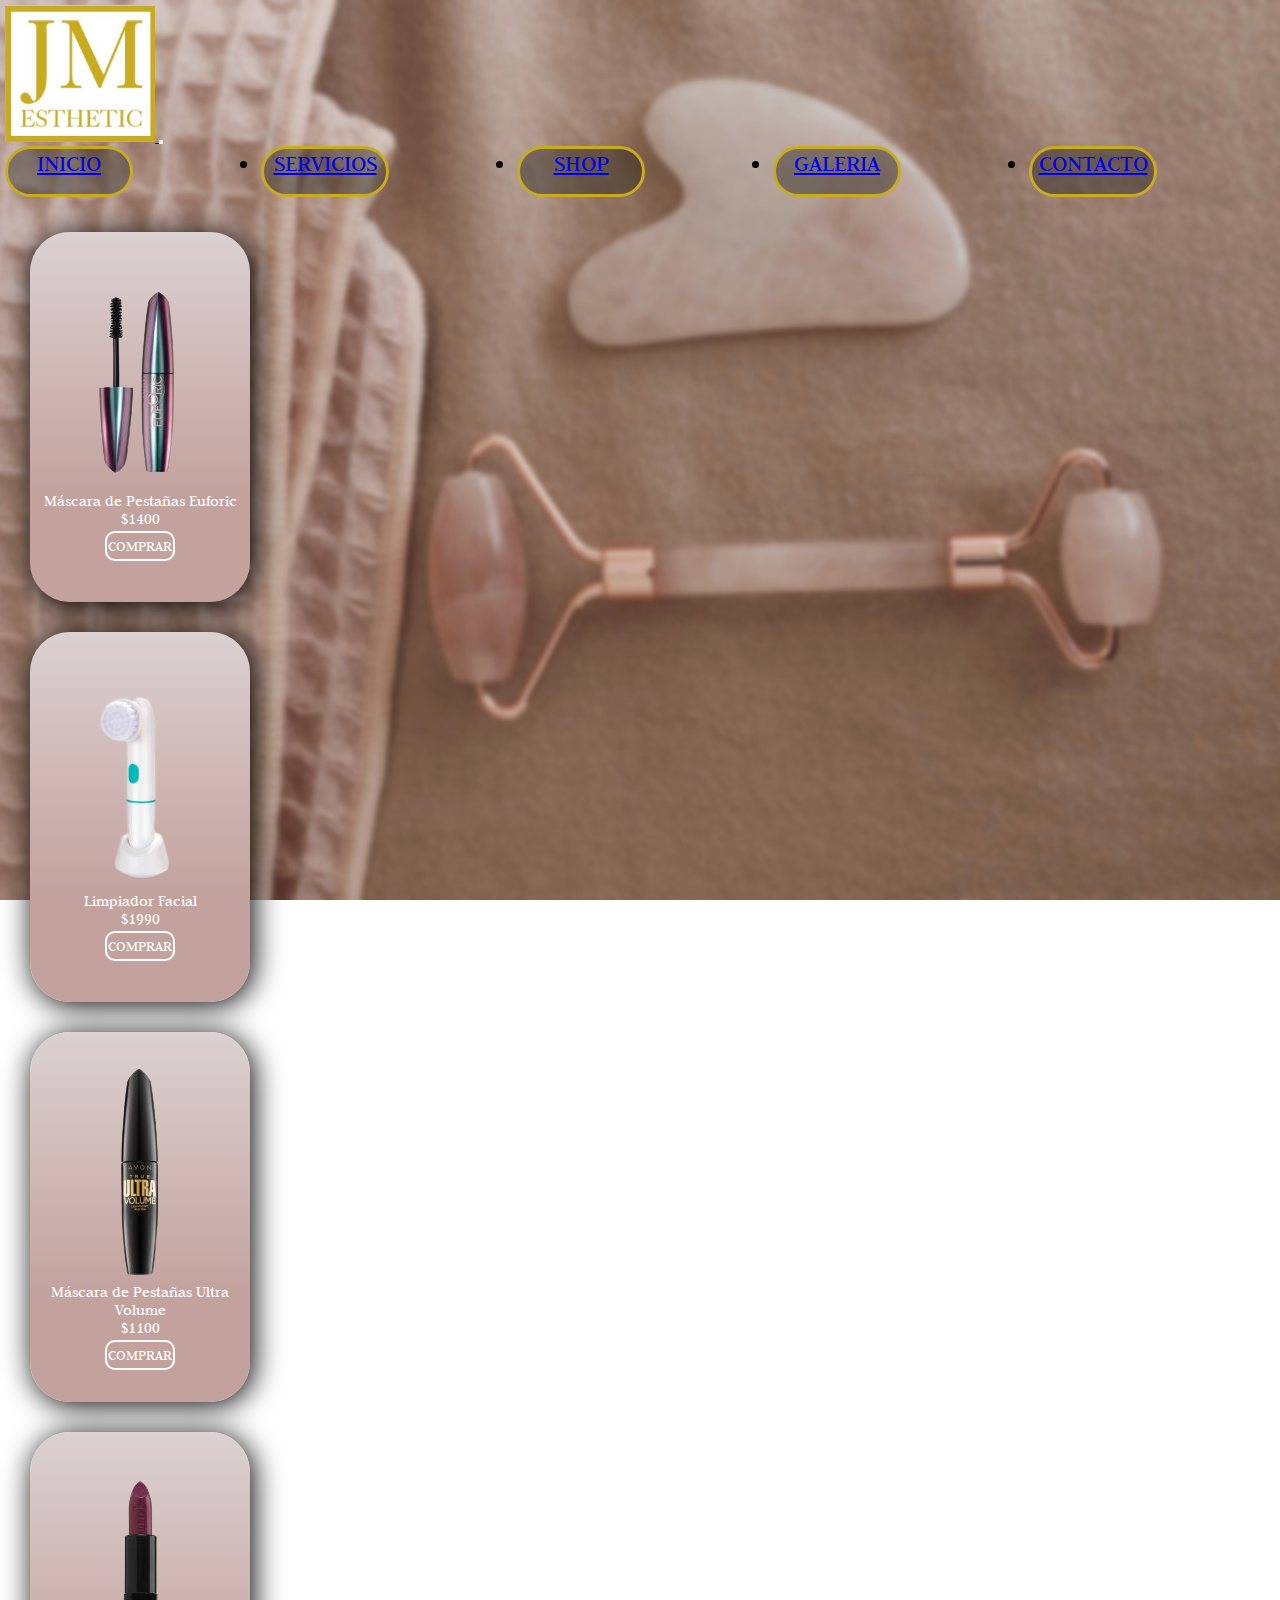
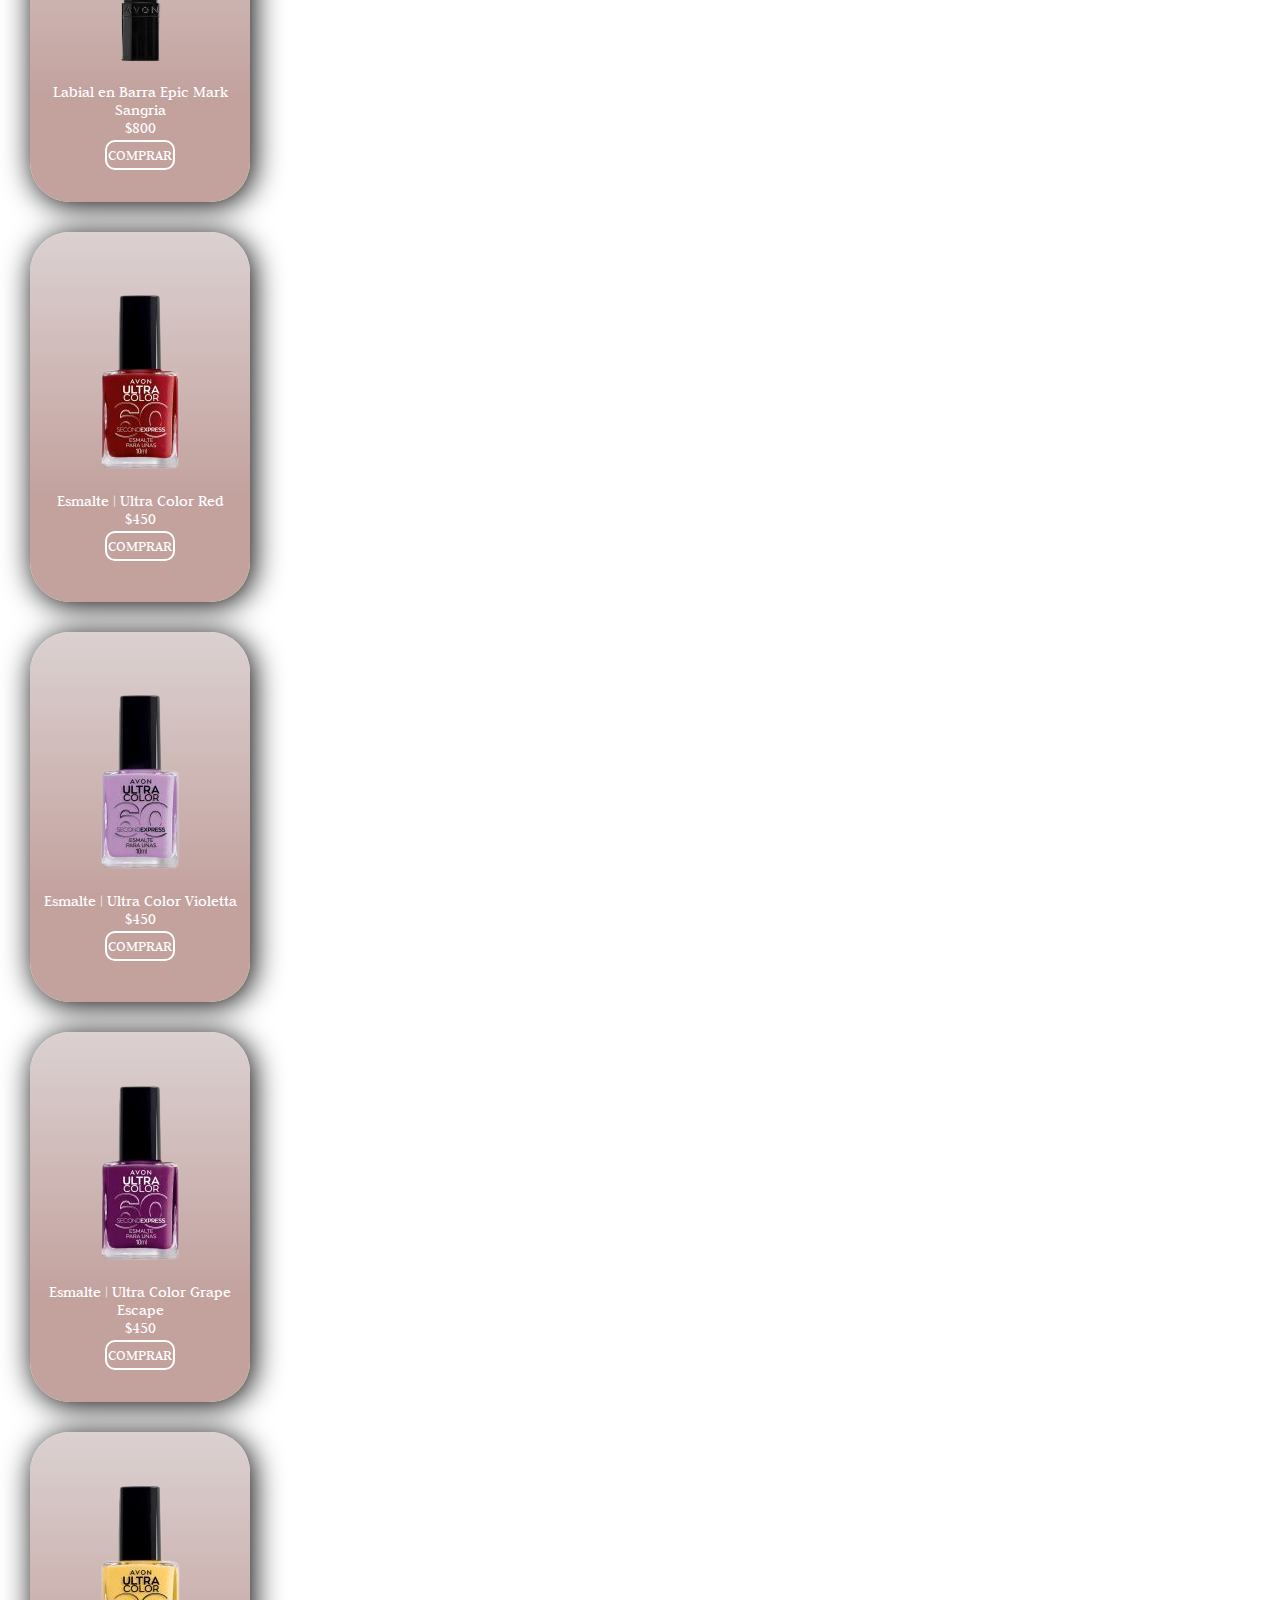
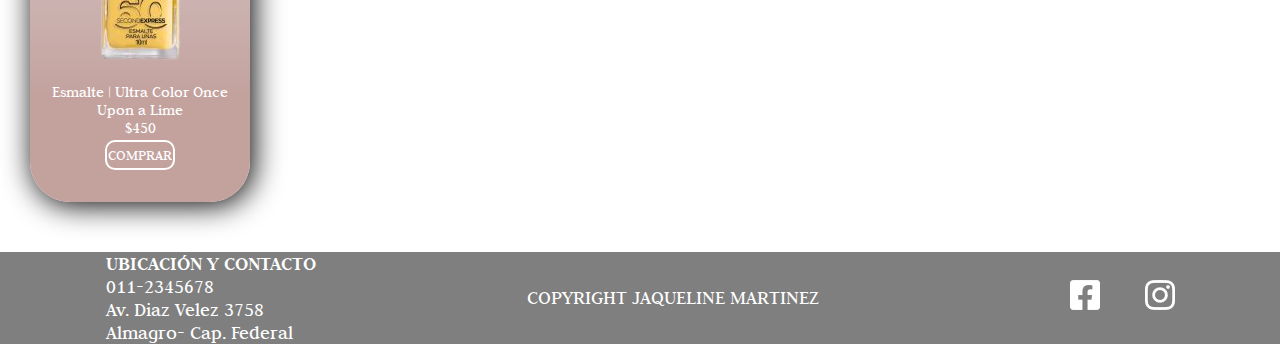
<file: pages/shop.html>
<!DOCTYPE html>
<html lang="es">
<head>
    <meta charset="UTF-8">
    <meta http-equiv="X-UA-Compatible" content="IE=edge">
    <meta name="viewport" content="width=device-width, initial-scale=1.0">
    <title>Shop - JM Esthetic</title>
    <link href="https://cdn.jsdelivr.net/npm/bootstrap@5.2.2/dist/css/bootstrap.min.css" rel="stylesheet" integrity="sha384-Zenh87qX5JnK2Jl0vWa8Ck2rdkQ2Bzep5IDxbcnCeuOxjzrPF/et3URy9Bv1WTRi" crossorigin="anonymous">
    <link rel="icon" href="../img/logopaint.ico.ico">
    <link rel="stylesheet" type="text/css" href="../style.css">
    <link href="https://fonts.googleapis.com/css2?family=Judson&display=swap" rel="stylesheet">
</head>
<body class="shop">
    <header class="header">
        <nav class="navbar navbar-expand-lg bg-light header__navbar bg-transparent">
            <div class="container-fluid">
              <a class="navbar-brand" href="../index.html">
                <img src="../img/logopaint.jpg" class="header__logo" alt="logoJM"> 
              </a>
              <button class="navbar-toggler" type="button" data-bs-toggle="collapse" data-bs-target="#navbarText" aria-controls="navbarText" aria-expanded="false" aria-label="Toggle navigation">
                <span class="navbar-toggler-icon"></span>
              </button>
              <div class="collapse navbar-collapse header__navbar" id="navbarText">
                <ul class="navbar-nav me-auto mb-2 mb-lg-0 navbar__list">
                  <li class="nav-item list__pag">
                    <a class="nav-link p-0 text-white" href="../index.html">INICIO</a>
                      </li>  
                  <li class="nav-item list__pag">
                    <a class="nav-link p-0 text-white" href="../pages/servicios.html">SERVICIOS</a>
                      </li>
                  <li class="nav-item list__pag">
                    <a class="nav-link p-0 text-white" href="../pages/shop.html">SHOP</a>
                  </li>
                  <li class="nav-item list__pag">
                    <a class="nav-link p-0 text-white" href="../pages/galeria.html">GALERIA</a>
                  </li>
                  <li class="nav-item list__pag">
                    <a class="nav-link p-0 text-white" href="../pages/contacto.html">CONTACTO</a>
                  </li>
                </ul>
              </div>
            </div>
          </nav>
    </header>
    <main>
        <div class="container">
          <div class="row">
            <div class="col-12 col-md-6 col-xl-3">
              <article class="card">
                <img src="../img/rimel1.jpg.png" alt="Mascara pestaña">
                <h3 class="card__tittle">Máscara de Pestañas Euforic<h3>
                <p class="card__price">$1400</p>
                <button class="button-buy">COMPRAR</button>
              </article>
            </div>
            <div class="col-12 col-md-6 col-xl-3">
              <article class="card">
                <img src="../img/limpiador.jpg.png" alt="limpiador">
                <h3 class="card__tittle">Limpiador Facial<h3>
                <p class="card__price">$1990</p>
                <button class="button-buy">COMPRAR</button>
            </article>
            </div>
            <div class="col-12 col-md-6 col-xl-3">
              <article class="card">
                <img src="../img/rimel2.jpg.png" alt="mascara">
                <h3 class="card__tittle">Máscara de Pestañas Ultra Volume<h3>
                <p class="card__price">$1100</p>
                <button class="button-buy">COMPRAR</button>
            </article>
            </div>
            <div class="col-12 col-md-6 col-xl-3">
              <article class="card">
                <img src="../img/labios.jpg.png" alt="labial">
                <h3 class="card__tittle">Labial en Barra Epic Mark Sangria<h3>
                <p class="card__price">$800</p>
                <button class="button-buy">COMPRAR</button>
            </article>
            </div>
          </div>
          <div class="row">
            <div class="col-12 col-md-6 col-xl-3">
              <article class="card">
                <img src="../img/esmalte1.jpg.png" alt="Esmalte rojo">
                <h3 class="card__tittle">Esmalte | Ultra Color Red<h3>
                <p class="card__price">$450</p>
                <button class="button-buy">COMPRAR</button>
              </article>
            </div>
            <div class="col-12 col-md-6 col-xl-3">
              <article class="card">
                <img src="../img/esmalte2.jpg.png" alt="Esmalte violeta">
                <h3 class="card__tittle">Esmalte | Ultra Color Violetta<h3>
                <p class="card__price">$450</p>
                <button class="button-buy">COMPRAR</button>
              </article>
            </div>
            <div class="col-12 col-md-6 col-xl-3">
              <article class="card">
                <img src="../img/esmalte3.jpg.png" alt="Esmalte lila ">
                <h3 class="card__tittle">Esmalte | Ultra Color Grape Escape<h3>
                <p class="card__price">$450</p>
                <button class="button-buy">COMPRAR</button>
              </article>
            </div>
            <div class="col-12 col-md-6 col-xl-3">
              <article class="card">
                <img src="../img/esmalte4.jpg.png" alt="Esmalte amarillo">
                <h3 class="card__tittle">Esmalte | Ultra Color Once Upon a Lime<h3>
                <p class="card__price">$450</p>
                <button class="button-buy">COMPRAR</button>
              </article>
            </div>
          </div>
        </div>
    </main>
    <footer>
        <div class="footer__direc">
            <h4 class="direc__ubi">UBICACIÓN Y CONTACTO</h4>
            <p class="direc__p">011-2345678</p>
            <p class="direc__p">Av. Diaz Velez 3758</p>
            <p class="direc__p">Almagro- Cap. Federal</p>
        </div>
        <div class="footer__copy">
            <p>COPYRIGHT JAQUELINE MARTINEZ</p>
        </div>
        <nav class="footer__nav">
            <a href="https://www.facebook.com" target="_blank" class="logo-redes"> <img src="../img/logofbpng0.png" alt="logo facebook" ></a> <!--icono aparece en color blanco-->
            <a href="https://www.instagram.com" target="_blank" class="logo-redes"> <img src= "../img/instagrampng.png" alt="logo instagram"></a> <!--icono aparece en color blanco-->
        </nav>
    </footer>
    <script src="https://cdn.jsdelivr.net/npm/@popperjs/core@2.11.6/dist/umd/popper.min.js" integrity="sha384-oBqDVmMz9ATKxIep9tiCxS/Z9fNfEXiDAYTujMAeBAsjFuCZSmKbSSUnQlmh/jp3" crossorigin="anonymous"></script>
    <script src="https://cdn.jsdelivr.net/npm/bootstrap@5.2.2/dist/js/bootstrap.min.js" integrity="sha384-IDwe1+LCz02ROU9k972gdyvl+AESN10+x7tBKgc9I5HFtuNz0wWnPclzo6p9vxnk" crossorigin="anonymous"></script>
</body>
</html>
</file>
<file: style.css>
* {
    margin: 0;
    padding: 0;
    font-family: 'Judson', serif;
    
    
}



/*-------------------------HEADER-------------*/
.header {
    display: flex;
    flex-direction: row;
    justify-content: space-between;
    align-items: center;
    padding: 5px ;
    width: 100%;
}

.header__logo {
    width: 150px;
    height: auto;
}



.header__navbar {
    width: 100%;
    background-color: transparent;
    
}



.navbar__list {
    display: flex;
    flex-direction: row;
    width: 100%;
    
}


.list__pag {
    font-size: 24px;
    border: 3px solid #C9AC1E;
    border-radius: 60px;
    width: 100%;
    height: 45px;
    text-align: center;
    background-color: rgba(48, 43, 34, 0.473);
    margin-right: 10%;
    
    
  
}

.list__pag:hover {
    font-size: 24px;
    border: 3px solid #C9AC1E;
    border-radius: 60px;
    width: 100%;
    height: 45px;
    text-align: center;
    background-color: rgba(238, 160, 15, 0.473);
    margin-right: 10%;
  
}

/*---------------------MOBILE HEADER-------------*/

@media screen and (max-width:768px) {
    .navbar-toggler {
        border: 2px solid #C9AC1E;
        background-color: rgba(238, 160, 15, 0.473);
        
    }

    .header__logo {
        width: 130px;
        height: auto;
    }

    .navbar__list {
        display: flex;
        flex-direction: column;
        width: 100%;
    }
    .nav-link {
        font-size: 19px;
        padding: 0;
        display: inline;
    }

    li {
        margin-top: 15px;
    }
}


/*------------------------------------ Pag INICIO-------------*/
.index {
    background-image: url(./img/inicio.jpg);
    background-repeat: no-repeat;
    background-position: center;
    background-attachment: fixed;
    
}

h1 {
    color: white;
    font-family: 'Judson', serif;
    font-size: 50px;
    text-align: center;
    margin-top: 20px;
    font-weight: lighter;
    
    
}


.main__index {
    display: flex;
    flex-direction: row;
    align-items: center;
    margin-top: 5px;
    margin-left: 60px;
    
}


.img__inside {
    margin: 30px;
    border-radius: 30px;
    width: 70%;
    height: auto;
    box-shadow: 3px 3px 20px;
    
    
    
}
.index__text {
    background-color: rgba(118, 175, 157, 0.6);
    width: 50%;
    height: auto;
    margin-right: 60px;
    border-radius: 30px;
    
    
}

.text__description {
    color: white;
    text-align: center;
    font-size: 25px;
    width: 100%;
    

}

.text__tittlemain {
    color: white;
    text-align: center;
    font-size: 30px;
    margin: 20px;
}

.index__img {
    width: 50%;
    display: flex;
    flex-direction: column;
    margin: 50px;
}

.carousel {
    position: relative;
    display: flex;
    justify-content: center;
    
}

.carousel-inner {
    width: 60%;
    border-radius: 30px;
}

.carousel-control-next, .carousel-control-prev {
    width: 45%;
}


/*-------------------MOBILE INICIO-------------*/

@media screen and (max-width:768px) {
    .index {
         background-size: cover;  
    }
    
    h1 {
        font-size: 31px;
         
    }
    
    .main__index {
        flex-direction: column-reverse;
        align-items: center;
        justify-content: center;
        
    }
    
    .img__inside {
        border-radius: 30px;
        width: 80%;
        height: auto;
        
    }
    .index__text {
        width: 100%;
        
    }
    
    .text__description {
        font-size: 16px;
        margin-top: -20px;
    
    }
    
    .text__tittlemain {
        font-size: 21px;
        margin: 5px;
    }
    
    .index__img {
        width: 100%;
        align-items: center;
        margin: 0;
        margin-right: 60px
        
    }

    .carousel-inner {
        width: 100%;
        
    }

    .carousel-control-next, .carousel-control-prev {
        width: 10%;
    }
  
}



/*------------------------------------ PAGINA SERVICIOS--------------------------*/
.services {
    background-image: url(./img/fondoservicio.jpg);
    background-repeat: no-repeat;
    background-position: center;
    background-attachment: fixed;
    
}

.service__container {
    display: flex;
    flex-direction: column;
    align-items: center;
    width: 100%;
    margin-top: 40px;
    
}

.service__img {
    width: 80%;
    height: auto;
    border-radius: 15px;
    box-shadow: 3px 3px 10px;
}

h3 {
    color: white;
    text-align: center;
    font-size: 25px;
    font-weight: lighter;
}

.container__manicure {
    width: 80vw;
    height: 350px;
    background-color: rgb(243, 218, 216, 0.5);
    border-radius: 40px;
    padding: 30px;
    
}

.container__manicure:hover {
    
    transform: scale(1.1);
    transition: all 1s ease;
    

}

.manicure__service {
    display: flex;
    flex-direction: row;
    align-items: center;
    margin-left: 80px;
    
  
    
    
}

.manicure__description {
    margin: 30px;
    display: flex;
    flex-direction: row;
   
    
    
}

.list__type {
    font-size: 20px;
    font-weight: lighter;
    color: white;
    text-align: start;
    margin-right: 150px;
    
    
}

.description__list {
    list-style-type: circle;
}

.container__facial {
    margin-top: 60px;
    width: 80vw;
    height: 350px;
    background-color: rgb(243, 218, 216, 0.5);
    border-radius: 40px;
    padding: 30px;
}

.container__facial:hover {
    transform: scale(1.1);
    transition: all 1s ease;

}


.facial__service {
    display: flex;
    flex-direction: row-reverse;
    margin-right: 80px;
    align-items: center;
    margin-top: 50px;
    
    
}

.facial__description {
    margin-right: 80px;
    display: flex;
    flex-direction: row;
}

/*---------------------------MOBILE PAGINA SERVICIOS--------------------------*/

@media screen and (max-width:768px) {
    
    
    
    .service__img {
        width: 100%;

    }
    
    .service__tittle {
        font-size: 30px;
        margin-top: 10px;
    }
    
    .container__manicure {
        width: 80%;
        height: auto;
        padding: 5px;
    
    }

    .container__manicure:hover {
        transform: none
    }
    
    .manicure__service {
        flex-direction: column;
        margin: 10px;
        
    }

    .manicure__description {
        margin: 30px;
        display: flex;
        flex-direction: column;
        
    }

    .list__type {
        text-align: center;
        width: 100%;
    }
    
    .description__listm {
        list-style-type: circle;
        
       
    }

    .description__listf {
        list-style-type: circle;
        margin-left: 90px;
        
       
    }
    
    .container__facial {
        width: 80%;
        height: auto;
        padding: 5px;
        
    }

    .container__facial:hover {
        transform: none;
    
    }
    
    .facial__service {
        display: flex;
        flex-direction: column;
        margin: 10px;
    }

    .facial__description {
        margin-right: 80px;
        display: flex;
        flex-direction: column;
    }
    
  
}

/*------------------------------------ PAG SHOP ------------------------*/
.shop {
    background-image: url(./img/fondoshop.jpg);
    background-repeat: no-repeat;
    background-position: 70%;
    background-size: cover;
    background-attachment: fixed;
}



.card {
    width: 200px;
    height: 350px;
    background: linear-gradient(0deg, rgba(195,162,158,1) 29%, rgba(219,209,209,1) 100%);
    border-radius: 40px;
    margin: 30px;
    display: flex;
    flex-direction: column;
    justify-content: center;
    align-items: center;
    text-align: center;
    padding: 10px;
    color: white;
    box-shadow: 3px 3px 30px black;
    
}



.card:hover {
    transform: scale(1.2);
    transition: all 1s ease;
}

.button-buy {
    width: 70px;
    height: 30px;
    background: transparent;
    color: white;
    border-color: white;
    border-radius: 10px;
    border-style: solid;
    font-family: 'Judson', serif;
    font-size: 15px;
    
    
}

.card__tittle, .card__price {
    color: white;
    font-size: 16px;
    font-family: 'Judson', serif;
}

/*-----------------------------MOBILE PAG SHOP ------------------------*/

@media screen and (max-width:768px) {
    .shop {
        background-image: url(./img/fondoshop.jpg);
        background-repeat: no-repeat;
        background-position: 70%;
        background-size: cover;
        background-attachment: fixed;
    }
    
    .containerProducts {
        display: flex;
        flex-direction: row;
        flex-wrap: wrap;
       
    }
    
    .card {
        
        margin: 20px 80px;
        display: flex;
        flex-direction: column;
        
    }
    
    .card:hover {
        transform: none;
    }

}


/*------------------------------------ Pag GALERIA---------------------------*/

.galery {
    background-image: url(./img/galeria.jpg);
    background-repeat: no-repeat;
    background-position: 70%;
    background-size: cover;
    background-attachment: fixed;
}


h2 {
    color: white;
    font-family: 'Judson', serif;
    font-size: 40px;
    text-align: center;
    margin-top: 60px;
    font-weight: lighter;
}
    
    
    
.hands__manicure  {
    font-size: 30px;
    
}

.hands__container {
    display: flex;
    justify-content: center;
    width: 100%;
    
}

.face__facial {
    font-size: 30px;
    
}

.fase__facial, .hands__manicure {
    color: white;
    font-family:'Judson', serif;
    font-size: 30px;
    text-align: center;
    margin-top: 40px;
    font-weight: lighter;
    
}

.container-galery {
    display: flex;
    flex-direction: column;
}

.row__hands {
    margin: 5px 40px;
}



.hands1 {
    border-radius: 20px;
    box-shadow: 3px 3px 10px;
    
}

.hands1:hover{
    transform: scale(1.5);
    transition: all 1s ease;
    

}

.hands2 {
    border-radius: 20px;
    box-shadow: 3px 3px 10px;
}


.hands2:hover{
    transform: scale(1.5);
    transition: all 1s ease;
}

.hands3 {
    border-radius: 20px;
    box-shadow: 3px 3px 10px;
}

.hands3:hover{
    transform: scale(1.5);
    transition: all 1s ease;
}

.face {
    margin-top: 40px;
}

.face__container {
    display: flex;
    justify-content: center;
}

.row__face {
    margin: 5px 50px;
}


.face1 {
    border-radius: 20px;
    box-shadow: 3px 3px 10px;
}

.face1:hover{
    transform: scale(1.5);
    transition: all 1s ease;
}

.face2 {
    border-radius: 20px;
    box-shadow: 3px 3px 10px;
}

.face2:hover{
    transform: scale(1.5);
    transition: all 1s ease;
}

.face3 {
    border-radius: 20px;
    box-shadow: 3px 3px 10px;
}

.face3:hover{
    transform: scale(1.5);
    transition: all 1s ease;
}

/*------------------------------------MOBILE Pag GALERIA---------------------------*/

@media screen and (max-width:768px) {
    h2 {
        
        font-size: 30px;
        margin-top: 10px;
    }
     
    .face__facial {
        
        font-size: 23px;
        margin-top: 10px;
        
    }

    .hands__manicure {
        
        font-size: 23px;
        margin-top: 10px;
        
    }

    .hands__img {
        display: flex;
        flex-direction: column;
        margin: 10px;
        
        
    }
    .hands1 {
        border-radius: 20px;
        box-shadow: 3px 3px 10px;
        margin: 10px;
    }
    .hands2 {
        border-radius: 20px;
        box-shadow: 3px 3px 10px;
        margin: 10px;
    }
    .hands3 {
        border-radius: 20px;
        box-shadow: 3px 3px 10px;
        margin: 10px
    }

    .hands1:hover{
        transform: none;
    }
    .hands2:hover{
        transform: none;
    }
    .hands3:hover{
        transform: none;
    }

    .row__div {
        display: flex;
        justify-content: center;
    }

    .face__img {
        display: flex;
        flex-direction: column;
        margin:10px 35px;
        width: 80%;
        
    }
    .face1 {
        border-radius: 20px;
        box-shadow: 3px 3px 10px;
        margin: 10px;
    }
    
    .face1:hover{
        transform: none;
        
    }
    .face2 {
        border-radius: 20px;
        box-shadow: 3px 3px 10px;
        margin: 10px;
    }
    
    .face2:hover{
        transform: none;
        
    }
    
    .face3 {
        border-radius: 20px;
        box-shadow: 3px 3px 10px;
        margin: 10px;
    }
    
    .face3:hover{
        transform: none;
        
    }
    


}

/*------------------------------------ Pag Contacto-------------*/
.body-contact {
    background-image: url(./img/contacto.jpg);
    background-repeat: no-repeat;
    background-position: center;
    background-attachment: fixed;
    
    
}

.form {
    background-color: rgba(118, 175, 157, 0.6);
    width: auto;
    height: auto;
    margin: 50px 70px;
    color: white;
    font-size: 25px;
    border-radius: 60px;
}

textarea {
    border-radius: 10px;
    border-style: none;
    width: 100%;
    height: 120px;
    resize:none;
    font-size: 20px;
    padding: 10px;

}

.form__form {
    padding: 50px;
    display: flex;
    flex-direction: column;
}

.form__description {
    margin: 10px;
}

input {
    width: 100%;
    height: 45px;
    border-radius: 10px;
    border-style: none;
    font-size: 20px;
}

.form__button {
    width: 100%;
    height: 30px;
    border-radius: 10px;
    background-color: #6e9c8a;
    border-style: none;
    font-size: 20px;
    margin-top: 20px;
    color: white;
    font-family: 'Judson', serif;
    box-shadow: 2px 2px 10px;
}

.form__button:hover {
    transform: scale(1.05);
    transition: all 1s ease;
}

.section-contact {
    display: flex;
    flex-direction: row;
    justify-content: space-around;
}

.contact__days {
    font-size: 40px;
    color: white;

}

.section-pay {
    font-size: 40px;
    color: white;
}

.days__time {
    font-size: 30px;
}

/*-----------------------------MOBILE Pag Contacto-------------*/

@media screen and (max-width:768px) {
    .form {
        margin: 10px;
        font-size: 15px;
        border-radius: 18px;
    }
    .form__form {
        padding: 0px;
        display: flex;
        flex-direction: column;
    }
    input {
        width: 100%;
        height: 25px;
        border-radius: 10px;
        border-style: none;
        font-size: 16px;
    }

    textarea {
        border-radius: 10px;
        border-style: none;
        width: 100%;
        height: 120px;
        resize:none;
        font-size: 16px;
        padding: 5px;
    
    }

    .section-contact {
        display: flex;
        flex-direction: column;
        text-align: center;
        
    }

    .contact__days {
        font-size: 30px;
        
    
    }
    
    .section-pay {
        font-size: 30px;
        
    }
    
    .days__time {
        font-size: 25px;
    }


}

/*-------------------FOOTER-------------*/
footer {
    display: flex;
    flex-direction: row;
    align-items: center;
    justify-content: space-around;
    background-color: rgba(0, 0, 0, 0.5);
    color: white;
    height: 140px;
    margin-top: 50px;
    font-size: 20px;
    font-weight: lighter;
    width: 100%;
    height: 100%;
}

.logo-redes {
    margin-left: 40px;
}

.direc__ubi {
    margin: 0;
}

.direc__p {
    margin: 0;
}

/*-------------------MOBILE FOOTER-------------*/

@media screen and (max-width :768px) {
    footer {
        flex-direction: column;
        font-size: 15px;
    }

    .direc__p {
        text-align: center;
    }

    .footer__nav {
        width: 100%;
        display: flex;
        justify-content: center;
    }

    
}
</file>
